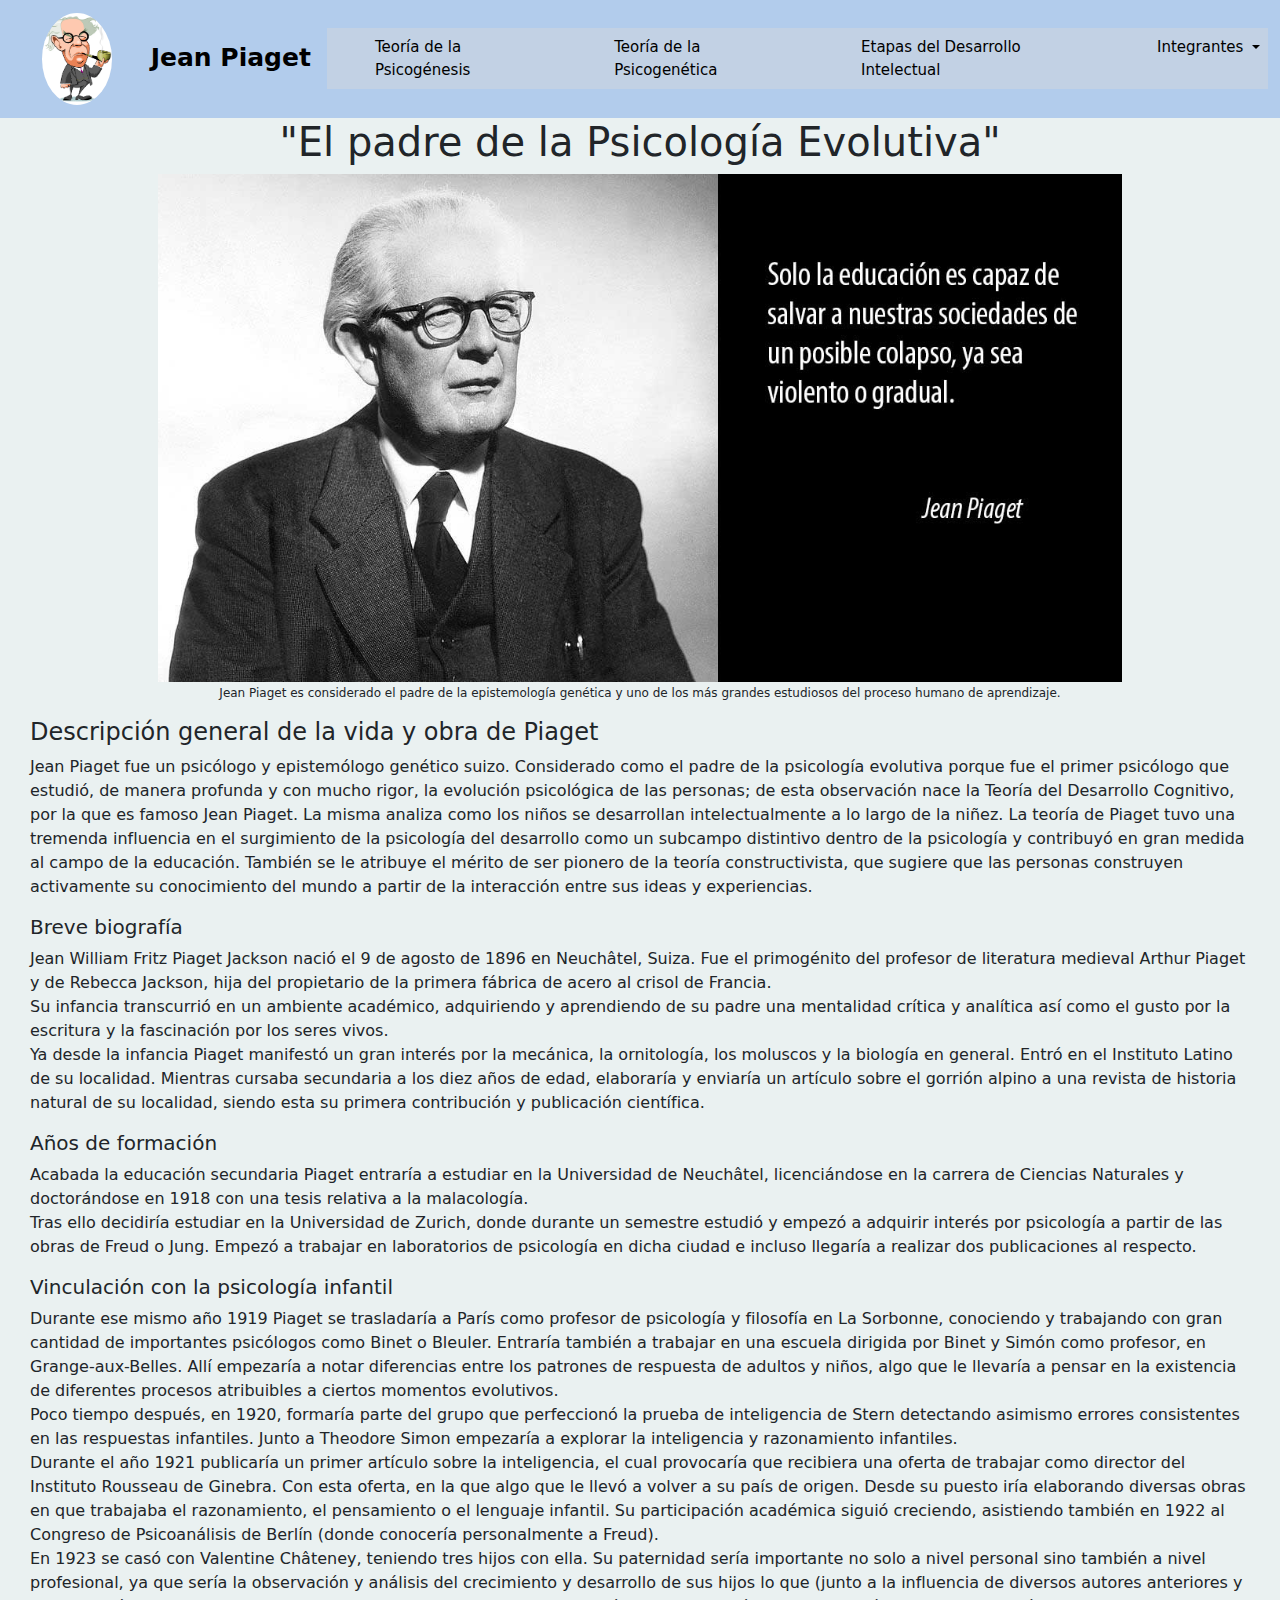
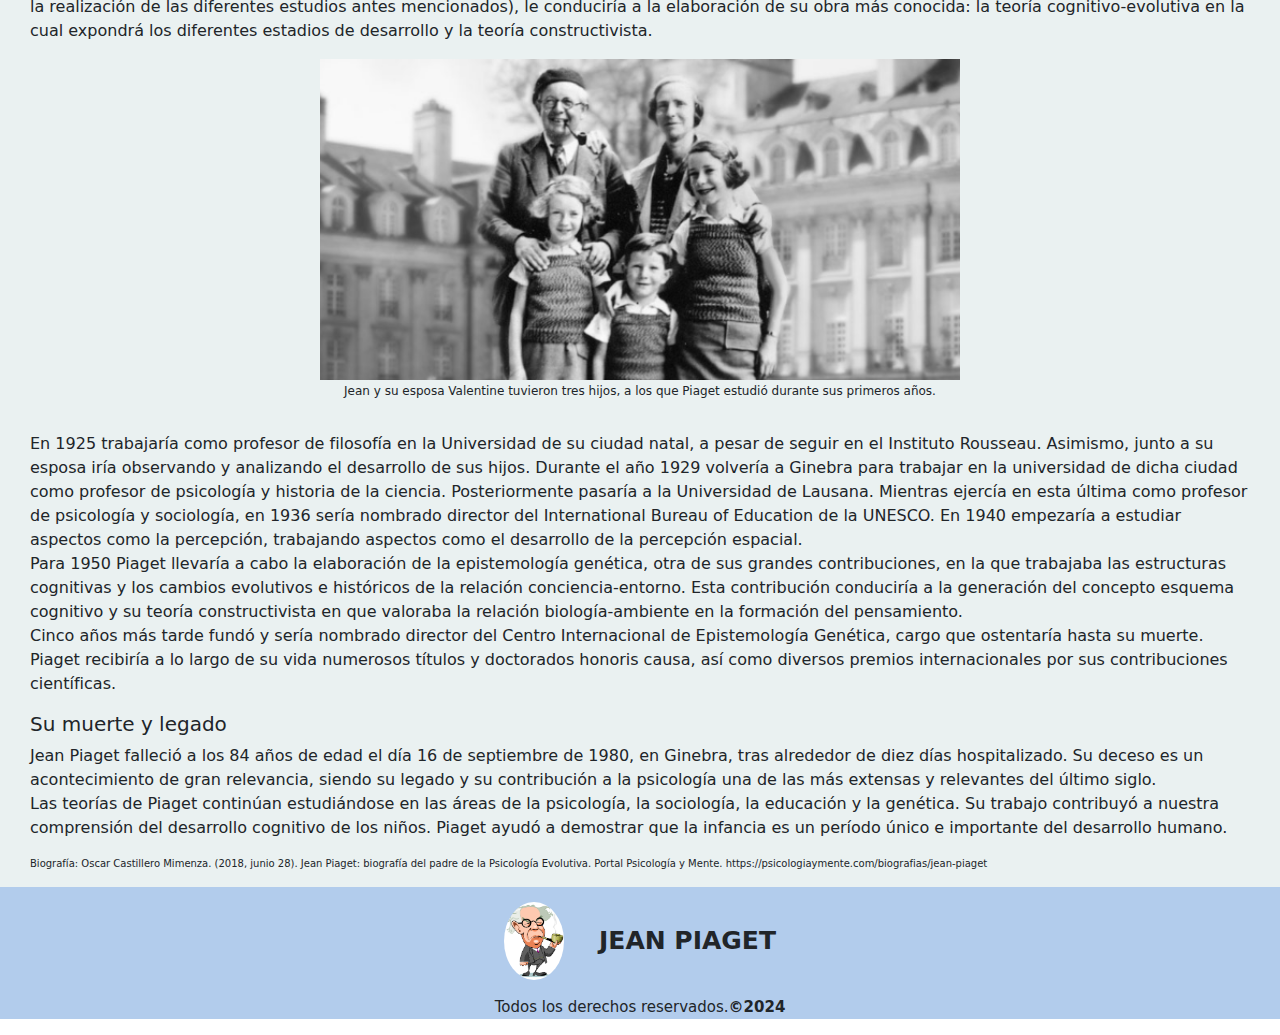
<file: index.html>
<!DOCTYPE html>
<html lang="es">
<head>
    <meta charset="UTF-8">
    <meta name="viewport" content="width=device-width, initial-scale=1.0">
    <title>Jean Piaget</title>
    <link rel="stylesheet" href="css/estilos.css">
    <!-- BOOTSTRAP-->
    <link href="https://cdn.jsdelivr.net/npm/bootstrap@5.3.3/dist/css/bootstrap.min.css" rel="stylesheet" integrity="sha384-QWTKZyjpPEjISv5WaRU9OFeRpok6YctnYmDr5pNlyT2bRjXh0JMhjY6hW+ALEwIH" crossorigin="anonymous">
    <link rel="preconnect" href="https://fonts.googleapis.com">
    <link rel="preconnect" href="https://fonts.gstatic.com" crossorigin>
    <link href="https://fonts.googleapis.com/css2?family=Abril+Fatface&family=Bree+Serif&family=Dancing+Script:wght@400..700&family=Josefin+Sans:ital,wght@1,300&family=Libre+Bodoni:ital@1&family=Lobster&family=Noto+Serif&family=Playfair+Display:ital,wght@0,500;1,500&family=Poppins:ital,wght@0,100;0,200;0,300;0,400;0,500;0,600;0,700;0,800;0,900;1,100;1,200;1,300;1,400;1,500;1,600;1,700;1,800;1,900&family=Raleway:ital@1&family=Ubuntu&family=Work+Sans&display=swap" rel="stylesheet">
</head>
<body>
    <header>
        <nav class="navbar navbar-expand-lg">
            <div class="container-fluid">
                <a class="navbar-brand" href="#"><img src="img/jeanC.png" alt=""> Jean Piaget</a>
                <button class="navbar-toggler" type="button" data-bs-toggle="collapse" data-bs-target="#navbarSupportedContent" aria-controls="navbarSupportedContent" aria-expanded="false" aria-label="Toggle navigation">
                    <span class="navbar-toggler-icon"></span>
                </button>
                <div class="collapse navbar-collapse" id="navbarSupportedContent">
                    <ul class="navbar-nav me-auto mb-2 mb-lg-0">
                        <li class="nav-item">
                            <a class="nav-link active" aria-current="page" href="/page/psicogenesis.html">Teoría de la Psicogénesis</a>
                        </li>
                        <li class="nav-item">
                            <a class="nav-link active" aria-current="page" href="/page/psicogenetica.html">Teoría de la Psicogenética</a>
                        </li>
                        <li class="nav-item">
                            <a class="nav-link active" aria-current="page" href="/page/desarrollo.html">Etapas del Desarrollo Intelectual</a>
                        </li>
                        <li class="nav-item dropdown">
                            <a class="nav-link active dropdown-toggle" href="#" role="button" data-bs-toggle="dropdown" aria-expanded="false">
                                Integrantes
                            </a>
                            <ul class="dropdown-menu">
                                <li><a class="dropdown-item" href="#">Ordoñez Jorgelina</a></li>
                                <li><hr class="dropdown-divider"></li>
                                <li><a class="dropdown-item" href="#">Palacios Maria Vanesa</a></li>
                                <li><hr class="dropdown-divider"></li>
                                <li><a class="dropdown-item" href="#">Santucho Carlos Sebastián</a></li>
                                <li><hr class="dropdown-divider"></li>
                                <li><a class="dropdown-item" href="#">Abel Rodríguez</a></li>
                            </ul>
                        </li>
                    </div>
                </div>
        </nav>
    </header>
    <main>
        <div class="portada">
            <h1 class="title">"El padre de la Psicología Evolutiva"</h1>
            <img class="foto-principal" src="img/frase.png" alt="">
            <p class="pie-img">Jean Piaget es considerado el padre de la epistemología genética y uno de los más grandes estudiosos del proceso humano de aprendizaje.</p>
        </div>
        <div class="container-biografia">
            <h4 class="sub-title1">Descripción general de la vida y obra de Piaget</h4>
            <p>
                Jean Piaget fue un psicólogo y epistemólogo genético suizo. Considerado como el padre de la psicología evolutiva porque fue el primer psicólogo que estudió, de manera profunda y con mucho rigor, la evolución psicológica de las personas; de esta observación nace la Teoría del Desarrollo Cognitivo, por la que es famoso Jean Piaget. La misma analiza como los niños se desarrollan intelectualmente a lo largo de la niñez.
                La teoría de Piaget tuvo una tremenda influencia en el surgimiento de la psicología del desarrollo como un subcampo distintivo dentro de la psicología y contribuyó en gran medida al campo de la educación. También se le atribuye el mérito de ser pionero de la teoría constructivista, que sugiere que las personas construyen activamente su conocimiento del mundo a partir de la interacción entre sus ideas y experiencias.
            </p>
            <h5 class="sub-title1">Breve biografía</h5>
            <p>
                Jean William Fritz Piaget Jackson nació el 9 de agosto de 1896 en Neuchâtel, Suiza. Fue el primogénito del profesor de literatura medieval Arthur Piaget y de Rebecca Jackson, hija del propietario de la primera fábrica de acero al crisol de Francia.
                <br>
                Su infancia transcurrió en un ambiente académico, adquiriendo y aprendiendo de su padre una mentalidad crítica y analítica así como el gusto por la escritura y la fascinación por los seres vivos.
                <br>
                Ya desde la infancia Piaget manifestó un gran interés por la mecánica, la ornitología, los moluscos y la biología en general. Entró en el Instituto Latino de su localidad. Mientras cursaba secundaria a los diez años de edad, elaboraría y enviaría un artículo sobre el gorrión alpino a una revista de historia natural de su localidad, siendo esta su primera contribución y publicación científica.
            </p>
            <h5 class="sub-title1">Años de formación</h5>
            <p>
                Acabada la educación secundaria Piaget entraría a estudiar en la Universidad de Neuchâtel, licenciándose en la carrera de Ciencias Naturales y doctorándose en 1918 con una tesis relativa a la malacología.
                <br>
                Tras ello decidiría estudiar en la Universidad de Zurich, donde durante un semestre estudió y empezó a adquirir interés por psicología a partir de las obras de Freud o Jung. Empezó a trabajar en laboratorios de psicología en dicha ciudad e incluso llegaría a realizar dos publicaciones al respecto.
            </p>
            <h5 class="sub-title1">Vinculación con la psicología infantil</h5>
            <p>
                Durante ese mismo año 1919 Piaget se trasladaría a París como profesor de psicología y filosofía en La Sorbonne, conociendo y trabajando con gran cantidad de importantes psicólogos como Binet o Bleuler. Entraría también a trabajar en una escuela dirigida por Binet y Simón como profesor, en Grange-aux-Belles. Allí empezaría a notar diferencias entre los patrones de respuesta de adultos y niños, algo que le llevaría a pensar en la existencia de diferentes procesos atribuibles a ciertos momentos evolutivos.
                <br>
                Poco tiempo después, en 1920, formaría parte del grupo que perfeccionó la prueba de inteligencia de Stern detectando asimismo errores consistentes en las respuestas infantiles. Junto a Theodore Simon empezaría a explorar la inteligencia y razonamiento infantiles.
                <br>
                Durante el año 1921 publicaría un primer artículo sobre la inteligencia, el cual provocaría que recibiera una oferta de trabajar como director del Instituto Rousseau de Ginebra. Con esta oferta, en la que algo que le llevó a volver a su país de origen. Desde su puesto iría elaborando diversas obras en que trabajaba el razonamiento, el pensamiento o el lenguaje infantil. Su participación académica siguió creciendo, asistiendo también en 1922 al Congreso de Psicoanálisis de Berlín (donde conocería personalmente a Freud).
                <br>
                En 1923 se casó con Valentine Châteney, teniendo tres hijos con ella. Su paternidad sería importante no solo a nivel personal sino también a nivel profesional, ya que sería la observación y análisis del crecimiento y desarrollo de sus hijos lo que (junto a la influencia de diversos autores anteriores y la realización de las diferentes estudios antes mencionados), le conduciría a la elaboración de su obra más conocida: la teoría cognitivo-evolutiva en la cual expondrá los diferentes estadios de desarrollo y la teoría constructivista.
                <br>
                <div class="img-pie">
                    <img class="familia" src="img/flia.png" alt="">
                    <p class="foto-flia">Jean y su esposa Valentine tuvieron tres hijos, a los que Piaget estudió durante sus primeros años.</p>
                </div>
                
            </p>
            <p>
                En 1925 trabajaría como profesor de filosofía en la Universidad de su ciudad natal, a pesar de seguir en el Instituto Rousseau. Asimismo, junto a su esposa iría observando y analizando el desarrollo de sus hijos. Durante el año 1929 volvería a Ginebra para trabajar en la universidad de dicha ciudad como profesor de psicología y historia de la ciencia. Posteriormente pasaría a la Universidad de Lausana. Mientras ejercía en esta última como profesor de psicología y sociología, en 1936 sería nombrado director del International Bureau of Education de la UNESCO. En 1940 empezaría a estudiar aspectos como la percepción, trabajando aspectos como el desarrollo de la percepción espacial.
                <br>
                Para 1950 Piaget llevaría a cabo la elaboración de la epistemología genética, otra de sus grandes contribuciones, en la que trabajaba las estructuras cognitivas y los cambios evolutivos e históricos de la relación conciencia-entorno. Esta contribución conduciría a la generación del concepto esquema cognitivo y su teoría constructivista en que valoraba la relación biología-ambiente en la formación del pensamiento.
                <br>
                Cinco años más tarde fundó y sería nombrado director del Centro Internacional de Epistemología Genética, cargo que ostentaría hasta su muerte. Piaget recibiría a lo largo de su vida numerosos títulos y doctorados honoris causa, así como diversos premios internacionales por sus contribuciones científicas.
            </p>
            <h5 class="sub-title1">Su muerte y legado</h5>
            <p>
                Jean Piaget falleció a los 84 años de edad el día 16 de septiembre de 1980, en Ginebra, tras alrededor de diez días hospitalizado. Su deceso es un acontecimiento de gran relevancia, siendo su legado y su contribución a la psicología una de las más extensas y relevantes del último siglo.
                <br>
                Las teorías de Piaget continúan estudiándose en las áreas de la psicología, la sociología, la educación y la genética. Su trabajo contribuyó a nuestra comprensión del desarrollo cognitivo de los niños. Piaget ayudó a demostrar que la infancia es un período único e importante del desarrollo humano.
            </p>
            <p class="biografia"> Biografía: Oscar Castillero Mimenza. (2018, junio 28). Jean Piaget: biografía del padre de la Psicología Evolutiva. Portal Psicología y Mente. https://psicologiaymente.com/biografias/jean-piaget</p>
        </div>
    </main>
    <footer>
        <div class="container-pie">
            <img class="pie" src="/img/jeanC.png" alt="">
            <p>JEAN PIAGET</p>
        </div>
        <p class="copy">Todos los derechos reservados. <strong> &copy;2024 </strong></p>
    </footer>
    <script src="https://cdn.jsdelivr.net/npm/bootstrap@5.3.3/dist/js/bootstrap.bundle.min.js" integrity="sha384-YvpcrYf0tY3lHB60NNkmXc5s9fDVZLESaAA55NDzOxhy9GkcIdslK1eN7N6jIeHz" crossorigin="anonymous"></script>    
</body>
</html>
</file>
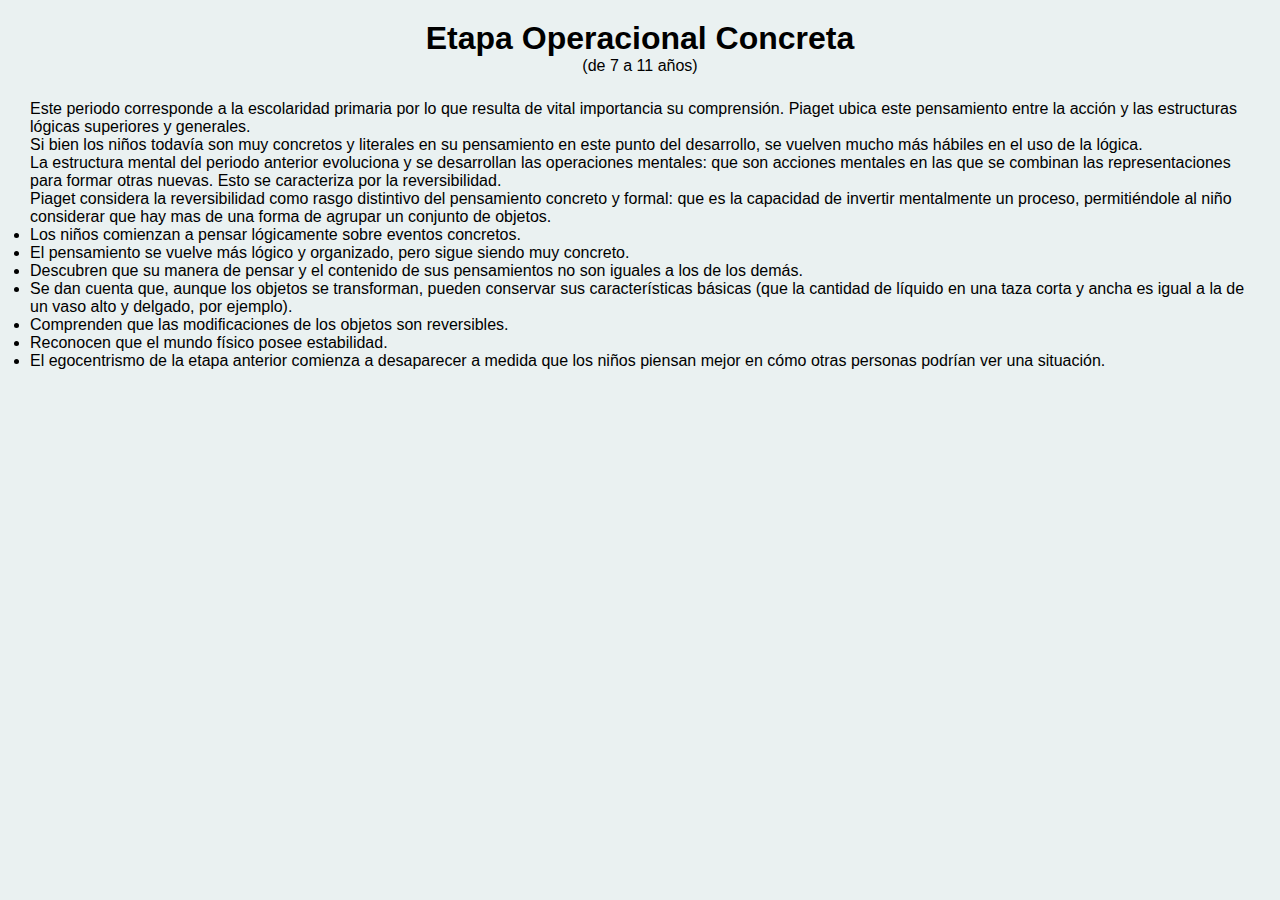
<file: page/concreta.html>
<!DOCTYPE html>
<html lang="en">
<head>
    <meta charset="UTF-8">
    <meta name="viewport" content="width=device-width, initial-scale=1.0">
    <link rel="stylesheet" href="/css/estilos.css">
    <title>Operacional concreta</title>
</head>
<body>
    <main class="letra">
        <div class="inicio">
            <h1> Etapa Operacional Concreta</h1>
            <p>(de 7 a 11 años)</p>
        </div>
        <div class="container-biografia">
            <p>
                Este periodo corresponde a la escolaridad primaria por lo que resulta de vital importancia su comprensión. Piaget ubica este pensamiento entre la acción y las estructuras lógicas superiores y generales. <br>
                Si bien los niños todavía son muy concretos y literales en su pensamiento en este punto del desarrollo, se vuelven mucho más hábiles en el uso de la lógica. <br>
                La estructura mental del periodo anterior evoluciona y se desarrollan las operaciones mentales: que son acciones mentales en las que se combinan las representaciones para formar otras nuevas. Esto se caracteriza por la reversibilidad. <br>
                Piaget considera la reversibilidad como rasgo distintivo del pensamiento concreto y formal: que es la capacidad de invertir mentalmente un proceso, permitiéndole al niño considerar que hay mas de una forma de agrupar un conjunto de objetos.
                <ul class="parrafos">
                    <li>Los niños comienzan a pensar lógicamente sobre eventos concretos.</li>
                    <li>El pensamiento se vuelve más lógico y organizado, pero sigue siendo muy concreto.</li>
                    <li>Descubren que su manera de pensar y el contenido de sus pensamientos no son iguales a los de los demás.</li>
                    <li>Se dan cuenta que, aunque los objetos se transforman, pueden conservar sus características básicas (que la cantidad de líquido en una taza corta y ancha es igual a la de un vaso alto y delgado, por ejemplo).</li>
                    <li>Comprenden que las modificaciones de los objetos son reversibles.</li>
                    <li>Reconocen que el mundo físico posee estabilidad.</li>
                    <li>El egocentrismo de la etapa anterior comienza a desaparecer a medida  que los niños piensan mejor en cómo otras personas podrían ver una situación.</li>
                </ul> <br>
            </p>
        </div>
    </main>   
</body>
</html>
</file>
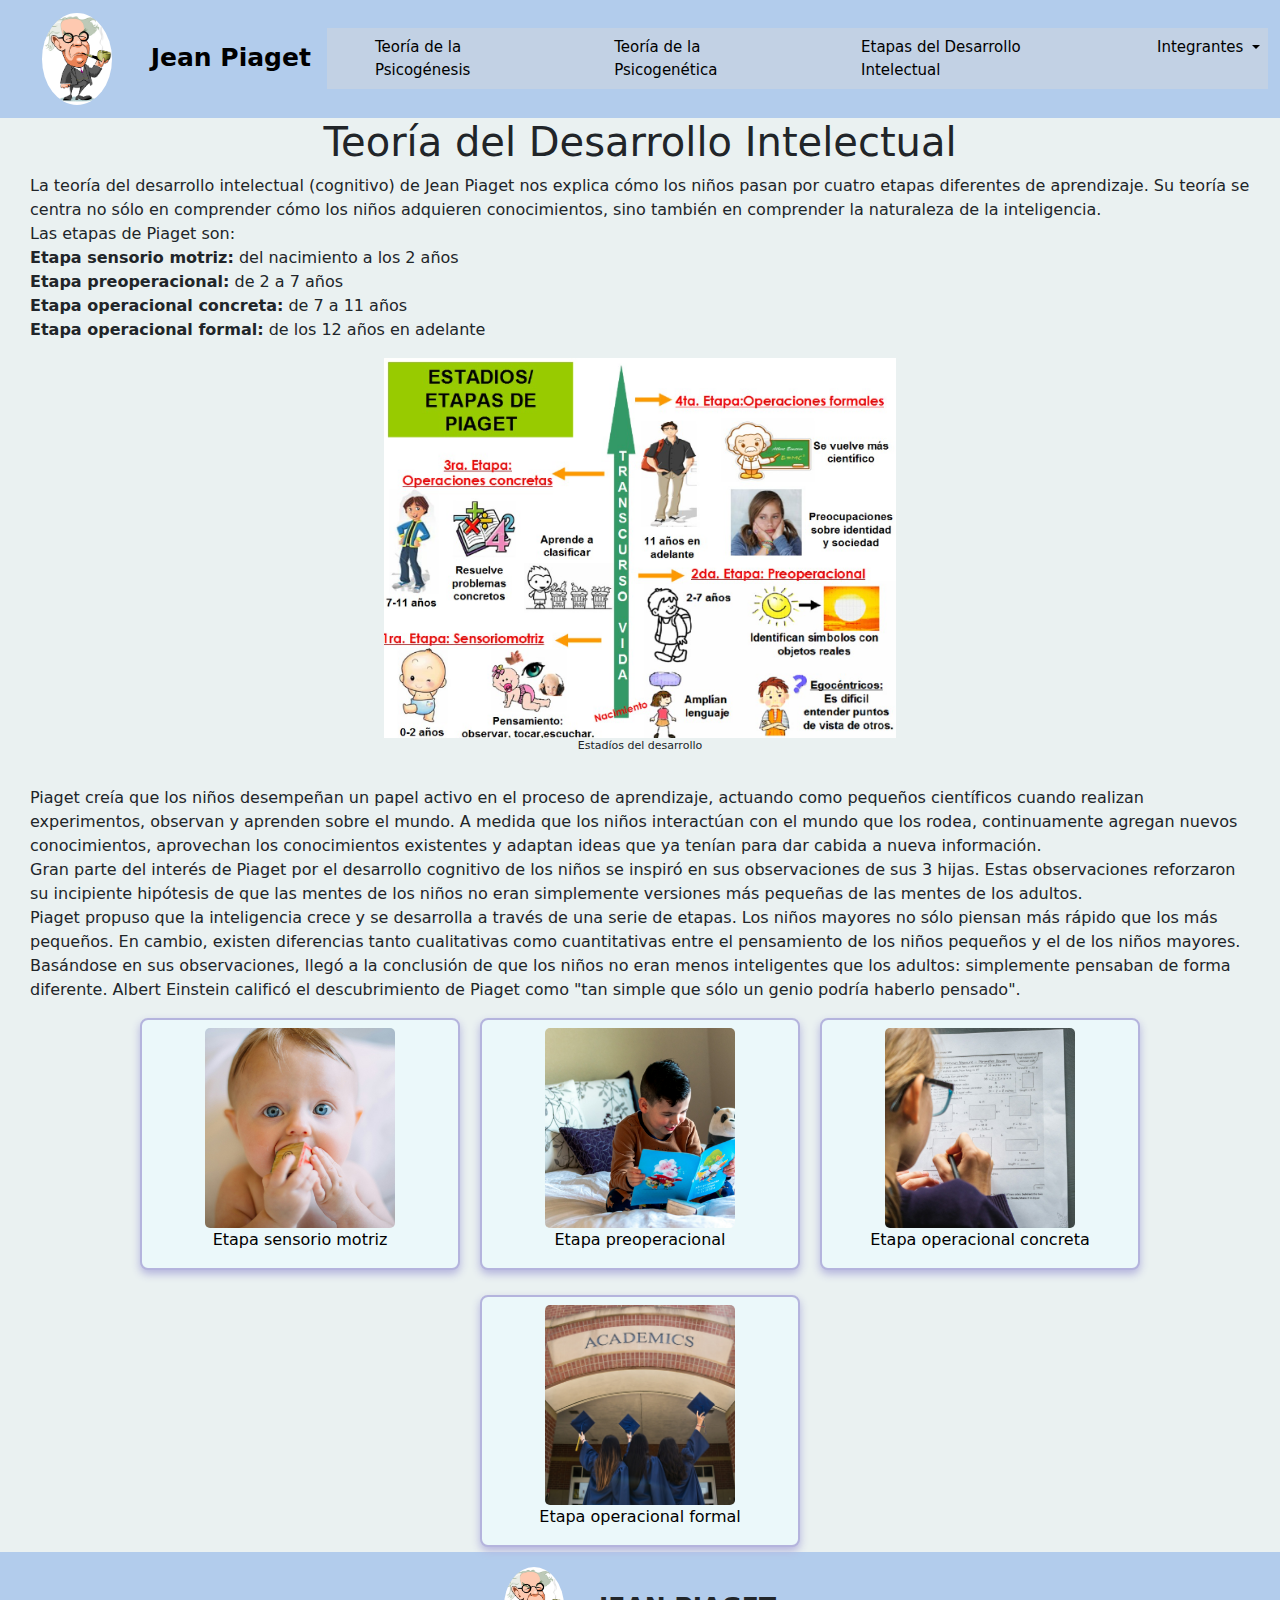
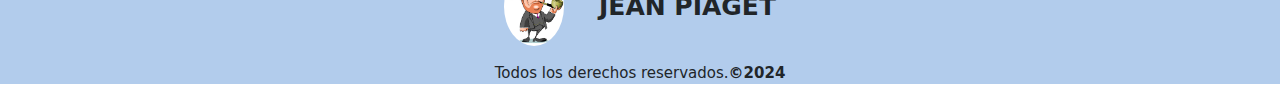
<file: page/desarrollo.html>
<!DOCTYPE html>
<html lang="es">
<head>
    <meta charset="UTF-8">
    <meta name="viewport" content="width=device-width, initial-scale=1.0">
    <title>Jean Piaget</title>
    <link rel="stylesheet" href="/css/estilos.css">
    <!-- BOOTSTRAP-->
    <link href="https://cdn.jsdelivr.net/npm/bootstrap@5.3.3/dist/css/bootstrap.min.css" rel="stylesheet" integrity="sha384-QWTKZyjpPEjISv5WaRU9OFeRpok6YctnYmDr5pNlyT2bRjXh0JMhjY6hW+ALEwIH" crossorigin="anonymous">
    <link rel="preconnect" href="https://fonts.googleapis.com">
    <link rel="preconnect" href="https://fonts.gstatic.com" crossorigin>
    <link href="https://fonts.googleapis.com/css2?family=Abril+Fatface&family=Bree+Serif&family=Dancing+Script:wght@400..700&family=Josefin+Sans:ital,wght@1,300&family=Libre+Bodoni:ital@1&family=Lobster&family=Noto+Serif&family=Playfair+Display:ital,wght@0,500;1,500&family=Poppins:ital,wght@0,100;0,200;0,300;0,400;0,500;0,600;0,700;0,800;0,900;1,100;1,200;1,300;1,400;1,500;1,600;1,700;1,800;1,900&family=Raleway:ital@1&family=Ubuntu&family=Work+Sans&display=swap" rel="stylesheet">
</head>
<body>
    <header>
        <nav class="navbar navbar-expand-lg">
            <div class="container-fluid">
                <a class="navbar-brand" href="/index.html"><img src="/img/jeanC.png" alt=""> Jean Piaget</a>
                <button class="navbar-toggler" type="button" data-bs-toggle="collapse" data-bs-target="#navbarSupportedContent" aria-controls="navbarSupportedContent" aria-expanded="false" aria-label="Toggle navigation">
                    <span class="navbar-toggler-icon"></span>
                </button>
                <div class="collapse navbar-collapse" id="navbarSupportedContent">
                    <ul class="navbar-nav me-auto mb-2 mb-lg-0">
                        <li class="nav-item">
                            <a class="nav-link active" aria-current="page" href="/page/psicogenesis.html">Teoría de la Psicogénesis</a>
                        </li>
                        <li class="nav-item">
                            <a class="nav-link active" aria-current="page" href="/page/psicogenetica.html">Teoría de la Psicogenética</a>
                        </li>
                        <li class="nav-item">
                            <a class="nav-link active" aria-current="page" href="/page/desarrollo.html">Etapas del Desarrollo Intelectual</a>
                        </li>
                        <li class="nav-item dropdown">
                            <a class="nav-link active dropdown-toggle" href="#" role="button" data-bs-toggle="dropdown" aria-expanded="false">
                                Integrantes
                            </a>
                            <ul class="dropdown-menu">
                                <li><a class="dropdown-item" href="#">Ordoñez Jorgelina</a></li>
                                <li><hr class="dropdown-divider"></li>
                                <li><a class="dropdown-item" href="#">Palacios María Vanesa</a></li>
                                <li><hr class="dropdown-divider"></li>
                                <li><a class="dropdown-item" href="#">Santucho Carlos Sebastian</a></li>
                                <li><hr class="dropdown-divider"></li>
                                <li><a class="dropdown-item" href="#">Abel Rodríguez</a></li>
                            </ul>
                        </li>
                    </div>
                </div>
        </nav>
    </header>
    <main>
        <h1 class="title">Teoría del Desarrollo Intelectual</h1>
        <div class="container-biografia">
            <p>
                La teoría del desarrollo intelectual (cognitivo) de Jean Piaget nos explica cómo los niños pasan por cuatro etapas diferentes de aprendizaje. Su teoría se centra no sólo en comprender cómo los niños adquieren conocimientos, sino también en comprender la naturaleza de la inteligencia.
                <br>
                Las etapas de Piaget son: <br>   
                <strong>Etapa sensorio motriz:</strong> del nacimiento a los 2 años <br>
                <strong>Etapa preoperacional:</strong> de 2 a 7 años <br>
                <strong>Etapa operacional concreta:</strong> de 7 a 11 años <br>
                <strong>Etapa operacional formal:</strong> de los 12 años en adelante <br>
                <div class="imagen1">
                    <img class="foto1" src="/img/etapas.png" alt="">
                    <p>Estadíos del desarrollo</p>
                </div>
            </p>
            <p>    
                Piaget creía que los niños desempeñan un papel activo en el proceso de aprendizaje, actuando como pequeños científicos cuando realizan experimentos, observan y aprenden sobre el mundo. A medida que los niños interactúan con el mundo que los rodea, continuamente agregan nuevos conocimientos, aprovechan los conocimientos existentes y adaptan ideas que ya tenían para dar cabida a nueva información. <br>
                Gran parte del interés de Piaget por el desarrollo cognitivo de los niños se inspiró en sus observaciones de sus 3 hijas. Estas observaciones reforzaron su incipiente hipótesis de que las mentes de los niños no eran simplemente versiones más pequeñas de las mentes de los adultos. <br>
                Piaget propuso que la inteligencia crece y se desarrolla a través de una serie de etapas. Los niños mayores no sólo piensan más rápido que los más pequeños. En cambio, existen diferencias tanto cualitativas como cuantitativas entre el pensamiento de los niños pequeños y el de los niños mayores. <br>
                Basándose en sus observaciones, llegó a la conclusión de que los niños no eran menos inteligentes que los adultos: simplemente pensaban de forma diferente. Albert Einstein calificó el descubrimiento de Piaget como "tan simple que sólo un genio podría haberlo pensado".
            </p>
            <div class="container-etapas">
                <div class="card">
                    <a href="/page/sensorio.html"><img src="/img/sensorio.jpg" alt=""></a>
                    <a href="/page/sensorio.html" class="leyenda"><p>Etapa sensorio motriz</p></a> 
                </div>
                <div class="card">
                    <a href="/page/preoperacional.html"><img src="/img/preoperacional.jpg" alt=""></a>
                    <a href="/page/preoperacional.html" class="leyenda"><p>Etapa preoperacional</p></a> 
                </div>
                <div class="card">
                    <a href="/page/concreta.html"><img src="/img/concreta.jpg" alt=""></a>
                    <a href="/page/concreta.html" class="leyenda"><p>Etapa operacional concreta</p></a> 
                </div>
                <div class="card">
                    <a href="/page/formal.html"><img src="/img/formal.jpg" alt=""></a>
                    <a href="/page/formal.html" class="leyenda"><p>Etapa operacional formal</p></a>
                </div>    
            </div>         
        </div>
    </main>
    <footer>
        <div class="container-pie">
            <img class="pie" src="/img/jeanC.png" alt="">
            <p>JEAN PIAGET</p>
        </div>
        <p class="copy">Todos los derechos reservados. <strong> &copy;2024 </strong></p>
    </footer>
    <script src="https://cdn.jsdelivr.net/npm/bootstrap@5.3.3/dist/js/bootstrap.bundle.min.js" integrity="sha384-YvpcrYf0tY3lHB60NNkmXc5s9fDVZLESaAA55NDzOxhy9GkcIdslK1eN7N6jIeHz" crossorigin="anonymous"></script>    
</body>
</html>
</file>
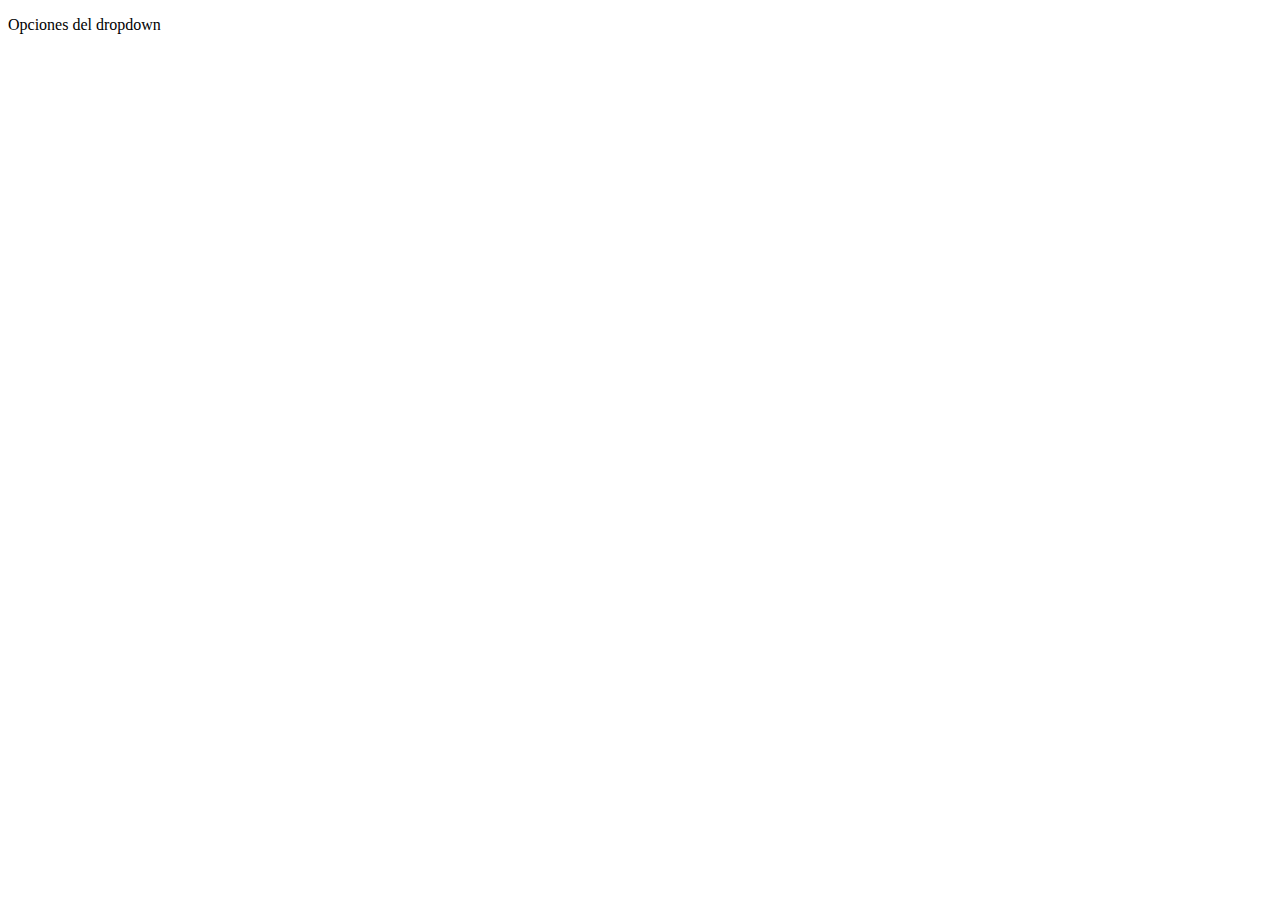
<file: page/desarrollo2.html>
<!DOCTYPE html>
<html lang="en">
<head>
    <meta charset="UTF-8">
    <meta name="viewport" content="width=device-width, initial-scale=1.0">
    <title>Document</title>
</head>
<body>
    <p>Opciones del dropdown</p>
</body>
</html>
</file>
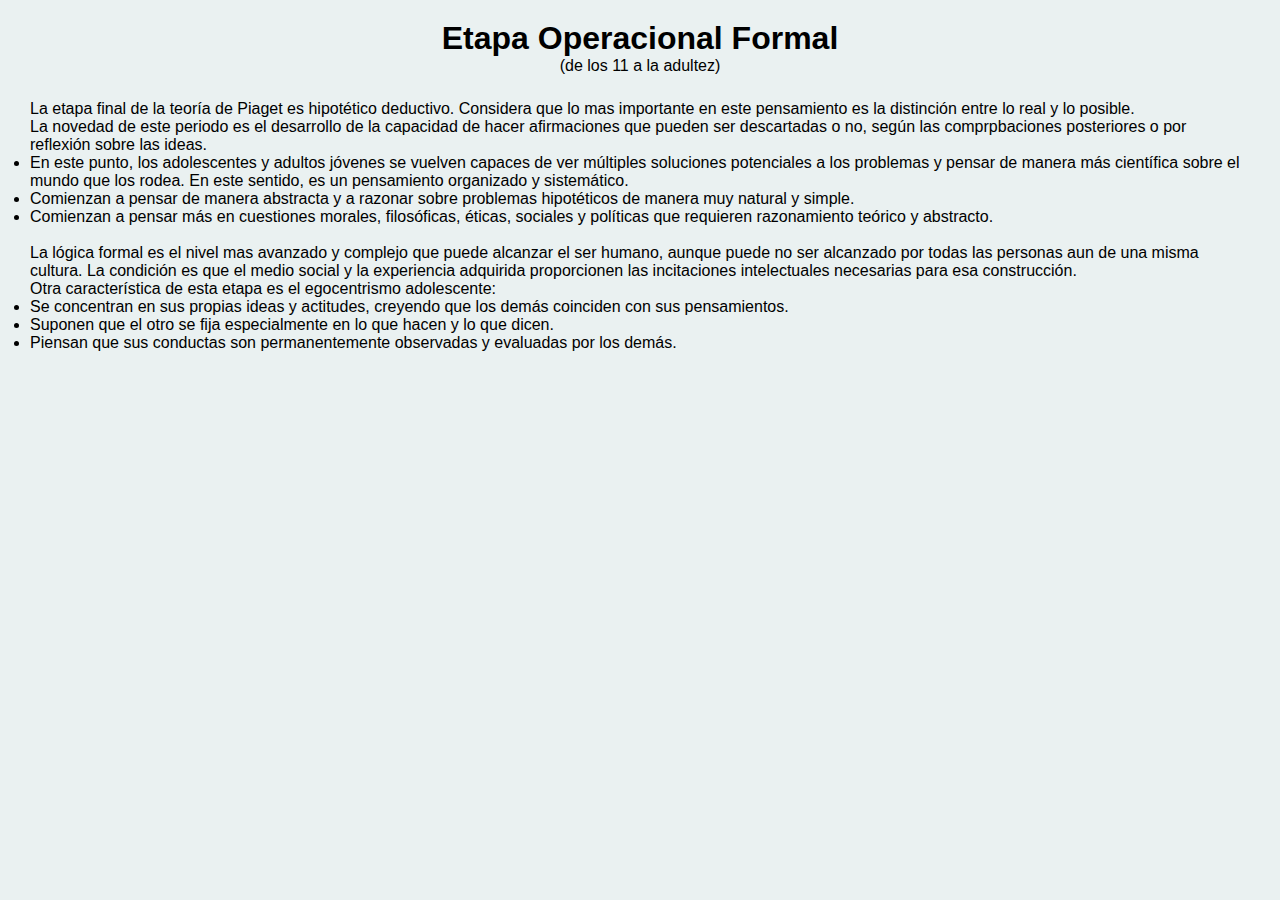
<file: page/formal.html>
<!DOCTYPE html>
<html lang="en">
<head>
    <meta charset="UTF-8">
    <meta name="viewport" content="width=device-width, initial-scale=1.0">
    <link rel="stylesheet" href="/css/estilos.css">
    <title>Operacional formal</title>
</head>
<body>
    <main class="letra">
        <div class="inicio">
            <h1> Etapa Operacional Formal</h1>
            <p>(de los 11 a la adultez)</p>
        </div>
        <div class="container-biografia">
            <p>
                La etapa final de la teoría de Piaget es hipotético deductivo. Considera que lo mas importante en este pensamiento es la distinción entre lo real y lo posible. <br>
                La novedad de este periodo es el desarrollo de la capacidad de hacer afirmaciones que pueden ser descartadas o no, según las comprpbaciones posteriores o por reflexión sobre las ideas. <br>
                <ul class="parrafos">
                    <li>En este punto, los adolescentes y adultos jóvenes se vuelven capaces de ver múltiples soluciones potenciales a los problemas y pensar de manera más científica sobre el mundo que los rodea. En este sentido, es un pensamiento organizado y sistemático.</li>
                    <li>Comienzan a pensar de manera abstracta y a razonar sobre problemas hipotéticos de manera muy natural y simple.</li>
                    <li>Comienzan a pensar más en cuestiones morales, filosóficas, éticas, sociales y políticas que requieren razonamiento teórico y abstracto.</li>
                </ul> <br>
            </p>
            <p>
                La lógica formal es el nivel mas avanzado y complejo que puede alcanzar el ser humano, aunque puede no ser alcanzado por todas las personas aun de una misma cultura.  La condición es que el medio social y la experiencia adquirida proporcionen las incitaciones intelectuales necesarias para esa construcción. <br>
                Otra característica de esta etapa es el egocentrismo adolescente:
                <ul class="parrafos">
                    <li>Se concentran en sus propias ideas y actitudes, creyendo que los demás coinciden con sus pensamientos.</li>
                    <li>Suponen que el otro se fija especialmente en lo que hacen y lo que dicen.</li>
                    <li>Piensan que sus conductas son permanentemente observadas y evaluadas por los demás. </li>
                </ul>
            </p>
        </div>
    </main>   
</body>
</html>
</file>
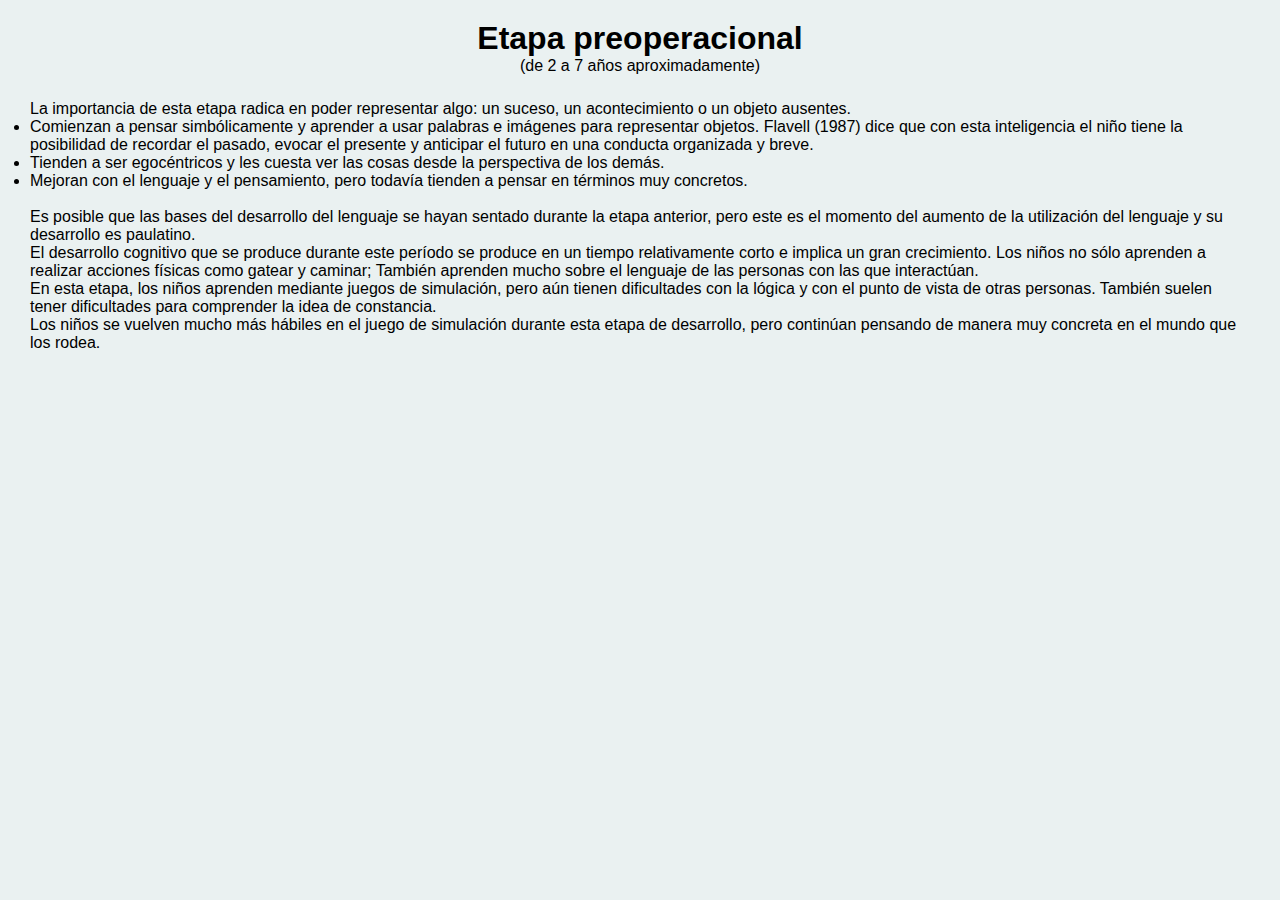
<file: page/preoperacional.html>
<!DOCTYPE html>
<html lang="en">
<head>
    <meta charset="UTF-8">
    <meta name="viewport" content="width=device-width, initial-scale=1.0">
    <link rel="stylesheet" href="/css/estilos.css">
    <title>Preoperacional</title>
</head>
<body>
    <main class="letra">
        <div class="inicio">
            <h1> Etapa preoperacional</h1>
            <p>(de 2 a 7 años aproximadamente)</p>
        </div>
        <div class="container-biografia">
            <p>
                La importancia de esta etapa radica en poder representar algo: un suceso, un acontecimiento o un objeto ausentes.
                <ul class="parrafos">
                    <li>Comienzan a pensar simbólicamente y aprender a usar palabras e imágenes para representar objetos. Flavell (1987) dice que con esta inteligencia el niño tiene la posibilidad de recordar el pasado, evocar el presente y anticipar el futuro en una conducta organizada y breve.</li>
                    <li>Tienden a ser egocéntricos y les cuesta ver las cosas desde la perspectiva de los demás.</li>
                    <li>Mejoran con el lenguaje y el pensamiento, pero todavía tienden a pensar en términos muy concretos.</li>
                </ul> <br>
            </p>
            <p>
                Es posible que las bases del desarrollo del lenguaje se hayan sentado durante la etapa anterior, pero este es el momento del aumento de la utilización del lenguaje y su desarrollo es paulatino. <br>
                El desarrollo cognitivo que se produce durante este período se produce en un tiempo relativamente corto e implica un gran crecimiento. Los niños no sólo aprenden a realizar acciones físicas como gatear y caminar; También aprenden mucho sobre el lenguaje de las personas con las que interactúan. <br>
                En esta etapa, los niños aprenden mediante juegos de simulación, pero aún tienen dificultades con la lógica y con el punto de vista de otras personas. También suelen tener dificultades para comprender la idea de constancia. <br>
                Los niños se vuelven mucho más hábiles en el juego de simulación durante esta etapa de desarrollo, pero continúan pensando de manera muy concreta en el mundo que los rodea.
            </p>
        </div>
    </main>   
</body>
</html>
</file>
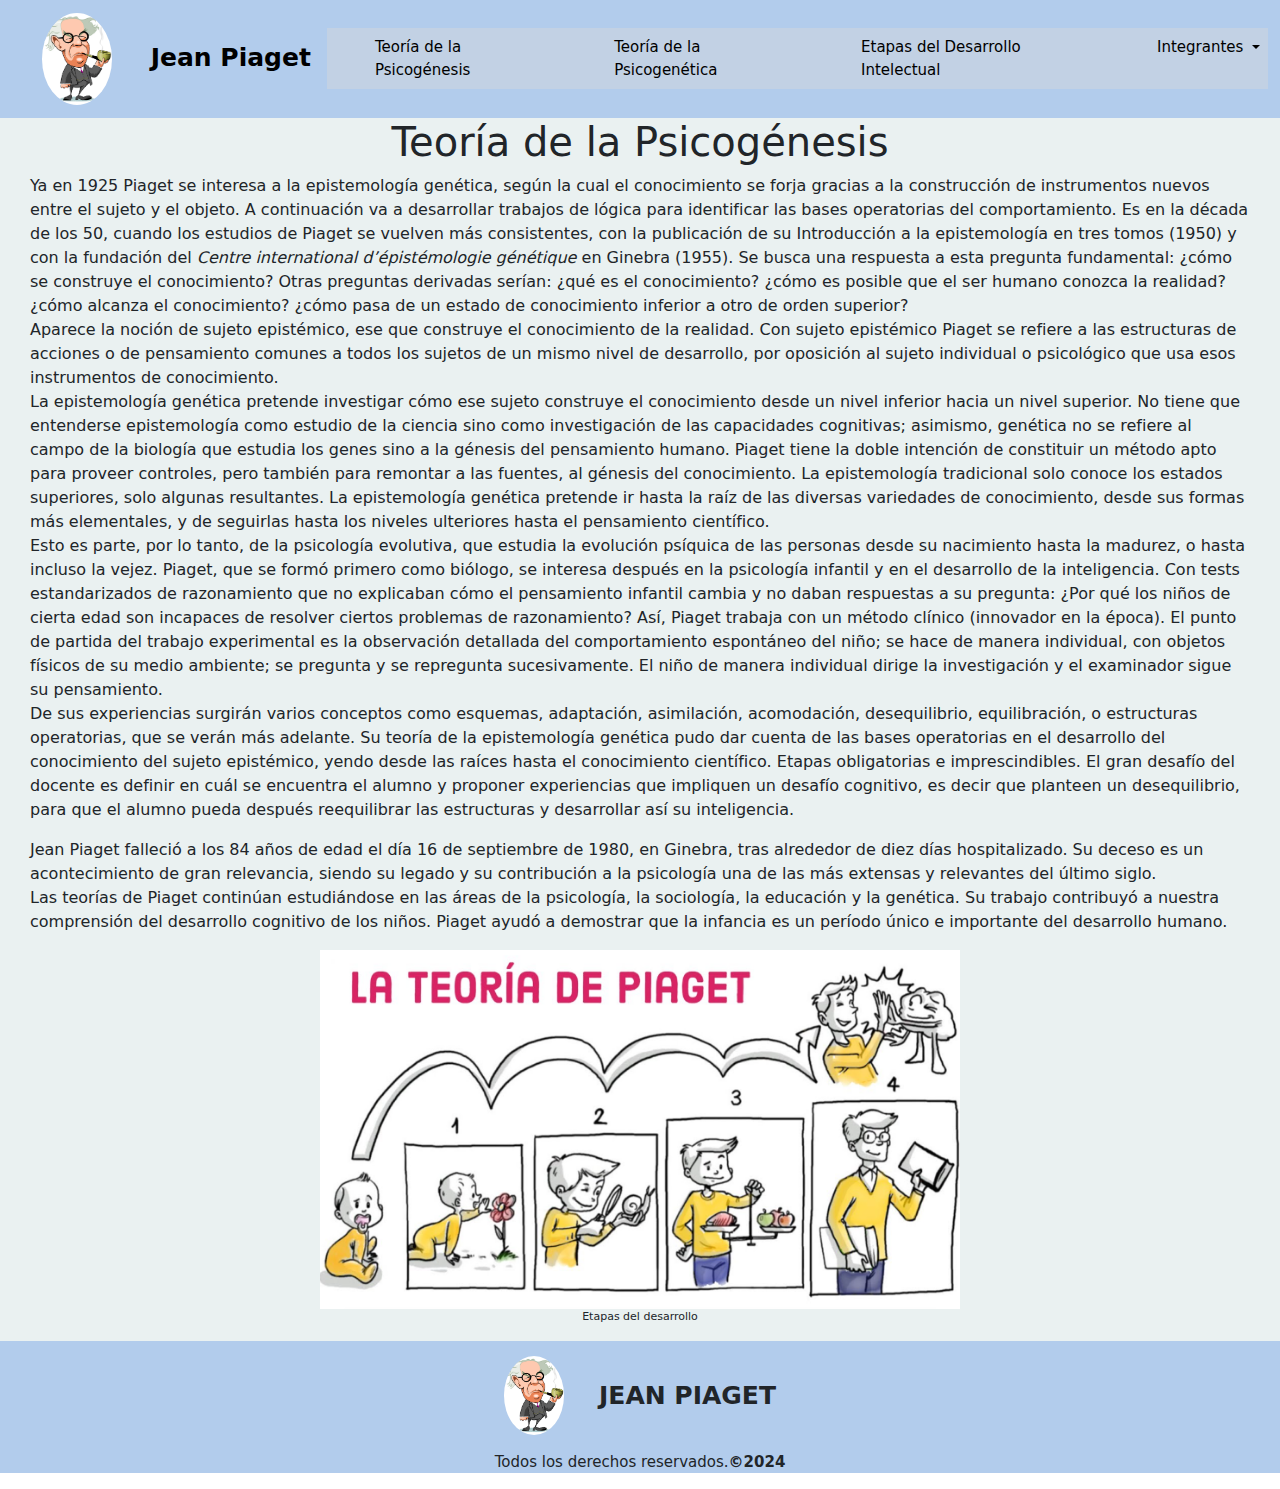
<file: page/psicogenesis.html>
<!DOCTYPE html>
<html lang="es">
<head>
    <meta charset="UTF-8">
    <meta name="viewport" content="width=device-width, initial-scale=1.0">
    <title>Jean Piaget</title>
    <link rel="stylesheet" href="/css/estilos.css">
    <!-- BOOTSTRAP-->
    <link href="https://cdn.jsdelivr.net/npm/bootstrap@5.3.3/dist/css/bootstrap.min.css" rel="stylesheet" integrity="sha384-QWTKZyjpPEjISv5WaRU9OFeRpok6YctnYmDr5pNlyT2bRjXh0JMhjY6hW+ALEwIH" crossorigin="anonymous">
    <link rel="preconnect" href="https://fonts.googleapis.com">
    <link rel="preconnect" href="https://fonts.gstatic.com" crossorigin>
    <link href="https://fonts.googleapis.com/css2?family=Abril+Fatface&family=Bree+Serif&family=Dancing+Script:wght@400..700&family=Josefin+Sans:ital,wght@1,300&family=Libre+Bodoni:ital@1&family=Lobster&family=Noto+Serif&family=Playfair+Display:ital,wght@0,500;1,500&family=Poppins:ital,wght@0,100;0,200;0,300;0,400;0,500;0,600;0,700;0,800;0,900;1,100;1,200;1,300;1,400;1,500;1,600;1,700;1,800;1,900&family=Raleway:ital@1&family=Ubuntu&family=Work+Sans&display=swap" rel="stylesheet">
</head>
<body>
    <header>
        <nav class="navbar navbar-expand-lg">
            <div class="container-fluid">
                <a class="navbar-brand" href="/index.html"><img src="/img/jeanC.png" alt=""> Jean Piaget</a>
                <button class="navbar-toggler" type="button" data-bs-toggle="collapse" data-bs-target="#navbarSupportedContent" aria-controls="navbarSupportedContent" aria-expanded="false" aria-label="Toggle navigation">
                    <span class="navbar-toggler-icon"></span>
                </button>
                <div class="collapse navbar-collapse" id="navbarSupportedContent">
                    <ul class="navbar-nav me-auto mb-2 mb-lg-0">
                        <li class="nav-item">
                            <a class="nav-link active" aria-current="page" href="/page/psicogenesis.html">Teoría de la Psicogénesis</a>
                        </li>
                        <li class="nav-item">
                            <a class="nav-link active" aria-current="page" href="/page/psicogenetica.html">Teoría de la Psicogenética</a>
                        </li>
                        <li class="nav-item">
                            <a class="nav-link active" aria-current="page" href="/page/desarrollo.html">Etapas del Desarrollo Intelectual</a>
                        </li>
                        <li class="nav-item dropdown">
                            <a class="nav-link active dropdown-toggle" href="#" role="button" data-bs-toggle="dropdown" aria-expanded="false">
                                Integrantes
                            </a>
                            <ul class="dropdown-menu">
                                <li><a class="dropdown-item" href="#">Jorgelina Ordoñez</a></li>
                                <li><hr class="dropdown-divider"></li>
                                <li><a class="dropdown-item" href="#"></a></li>
                                <li><hr class="dropdown-divider"></li>
                                <li><a class="dropdown-item" href="#">Desarrollo 3</a></li>
                                <li><hr class="dropdown-divider"></li>
                                <li><a class="dropdown-item" href="#">Desarrollo 4</a></li>
                            </ul>
                        </li>
                    </div>
                </div>
        </nav>
    </header>
    <main>
        <div class="portada">
            <h1 class="title">Teoría de la Psicogénesis</h1>
        </div>
        <div class="container-biografia">
            <p>
                Ya en 1925 Piaget se interesa a la epistemología genética, según la cual el conocimiento se forja gracias a la construcción de instrumentos nuevos entre el sujeto y el objeto. A continuación va a desarrollar trabajos de lógica para identificar las bases operatorias del comportamiento. Es en la década de los 50, cuando los estudios de Piaget se vuelven más consistentes, con la publicación de su Introducción a la epistemología en tres tomos (1950) y con la fundación del <i>Centre international d’épistémologie génétique</i> en Ginebra (1955).  Se busca una respuesta a esta pregunta fundamental: ¿cómo se construye el conocimiento? Otras preguntas derivadas serían: ¿qué es el conocimiento? ¿cómo es posible que el ser humano conozca la realidad? ¿cómo alcanza el conocimiento? ¿cómo pasa de un estado de conocimiento inferior a otro de orden superior?
                <br>
                Aparece la noción de sujeto epistémico, ese que construye el conocimiento de la realidad. Con sujeto epistémico Piaget se refiere a las estructuras de acciones o de pensamiento comunes a todos los sujetos de un mismo nivel de desarrollo, por oposición al sujeto individual o psicológico que usa esos instrumentos de conocimiento.
                <br>
                La epistemología genética pretende investigar cómo ese sujeto construye el conocimiento desde un nivel inferior hacia un nivel superior. No tiene que entenderse epistemología como estudio de la ciencia sino como investigación de las capacidades cognitivas; asimismo, genética no se refiere al campo de la biología que estudia los genes sino a la génesis del pensamiento humano. Piaget tiene la doble intención de constituir un método apto para proveer controles, pero también para remontar a las fuentes, al génesis del conocimiento. La epistemología tradicional solo conoce los estados superiores, solo algunas resultantes. La epistemología genética pretende ir hasta la raíz de las diversas variedades de conocimiento, desde sus formas más elementales, y de seguirlas hasta los niveles ulteriores hasta el pensamiento científico.
                <br>
                Esto es parte, por lo tanto, de la psicología evolutiva, que estudia la evolución psíquica de las personas desde su nacimiento hasta la madurez, o hasta incluso la vejez. Piaget, que se formó primero como biólogo, se interesa después en la psicología infantil y en el desarrollo de la inteligencia. Con tests estandarizados de razonamiento que no explicaban cómo el pensamiento infantil cambia y no daban respuestas a su pregunta: ¿Por qué los niños de cierta edad son incapaces de resolver ciertos problemas de razonamiento? Así, Piaget trabaja con un método clínico (innovador en la época). El punto de partida del trabajo experimental es la observación detallada del comportamiento espontáneo del niño; se hace de manera individual, con objetos físicos de su medio ambiente; se pregunta y se repregunta sucesivamente. El niño de manera individual dirige la investigación y el examinador sigue su pensamiento.
                <br>
                De sus experiencias surgirán varios conceptos como esquemas, adaptación, asimilación, acomodación, desequilibrio, equilibración, o estructuras operatorias, que se verán más adelante. Su teoría de la epistemología genética pudo dar cuenta de las bases operatorias en el desarrollo del conocimiento del sujeto epistémico, yendo desde las raíces hasta el conocimiento científico. Etapas obligatorias e imprescindibles. El gran desafío del docente es definir en cuál se encuentra el alumno y proponer experiencias que impliquen un desafío cognitivo, es decir que planteen un desequilibrio, para que el alumno pueda después reequilibrar las estructuras y desarrollar así su inteligencia.
            </p>
            <p>
                Jean Piaget falleció a los 84 años de edad el día 16 de septiembre de 1980, en Ginebra, tras alrededor de diez días hospitalizado. Su deceso es un acontecimiento de gran relevancia, siendo su legado y su contribución a la psicología una de las más extensas y relevantes del último siglo.
                <br>
                Las teorías de Piaget continúan estudiándose en las áreas de la psicología, la sociología, la educación y la genética. Su trabajo contribuyó a nuestra comprensión del desarrollo cognitivo de los niños. Piaget ayudó a demostrar que la infancia es un período único e importante del desarrollo humano.
            </p>
            <div class="imagen1">
                <img class="genesis" src="/img/teoria.png" alt="">
                <p>Etapas del desarrollo</p>
            </div>
        </div>
    </main>
    <footer>
        <div class="container-pie">
            <img class="pie" src="/img/jeanC.png" alt="">
            <p>JEAN PIAGET</p>
        </div>
        <p class="copy">Todos los derechos reservados. <strong> &copy;2024 </strong></p>
    </footer>
    <script src="https://cdn.jsdelivr.net/npm/bootstrap@5.3.3/dist/js/bootstrap.bundle.min.js" integrity="sha384-YvpcrYf0tY3lHB60NNkmXc5s9fDVZLESaAA55NDzOxhy9GkcIdslK1eN7N6jIeHz" crossorigin="anonymous"></script>    
</body>
</html>
</file>
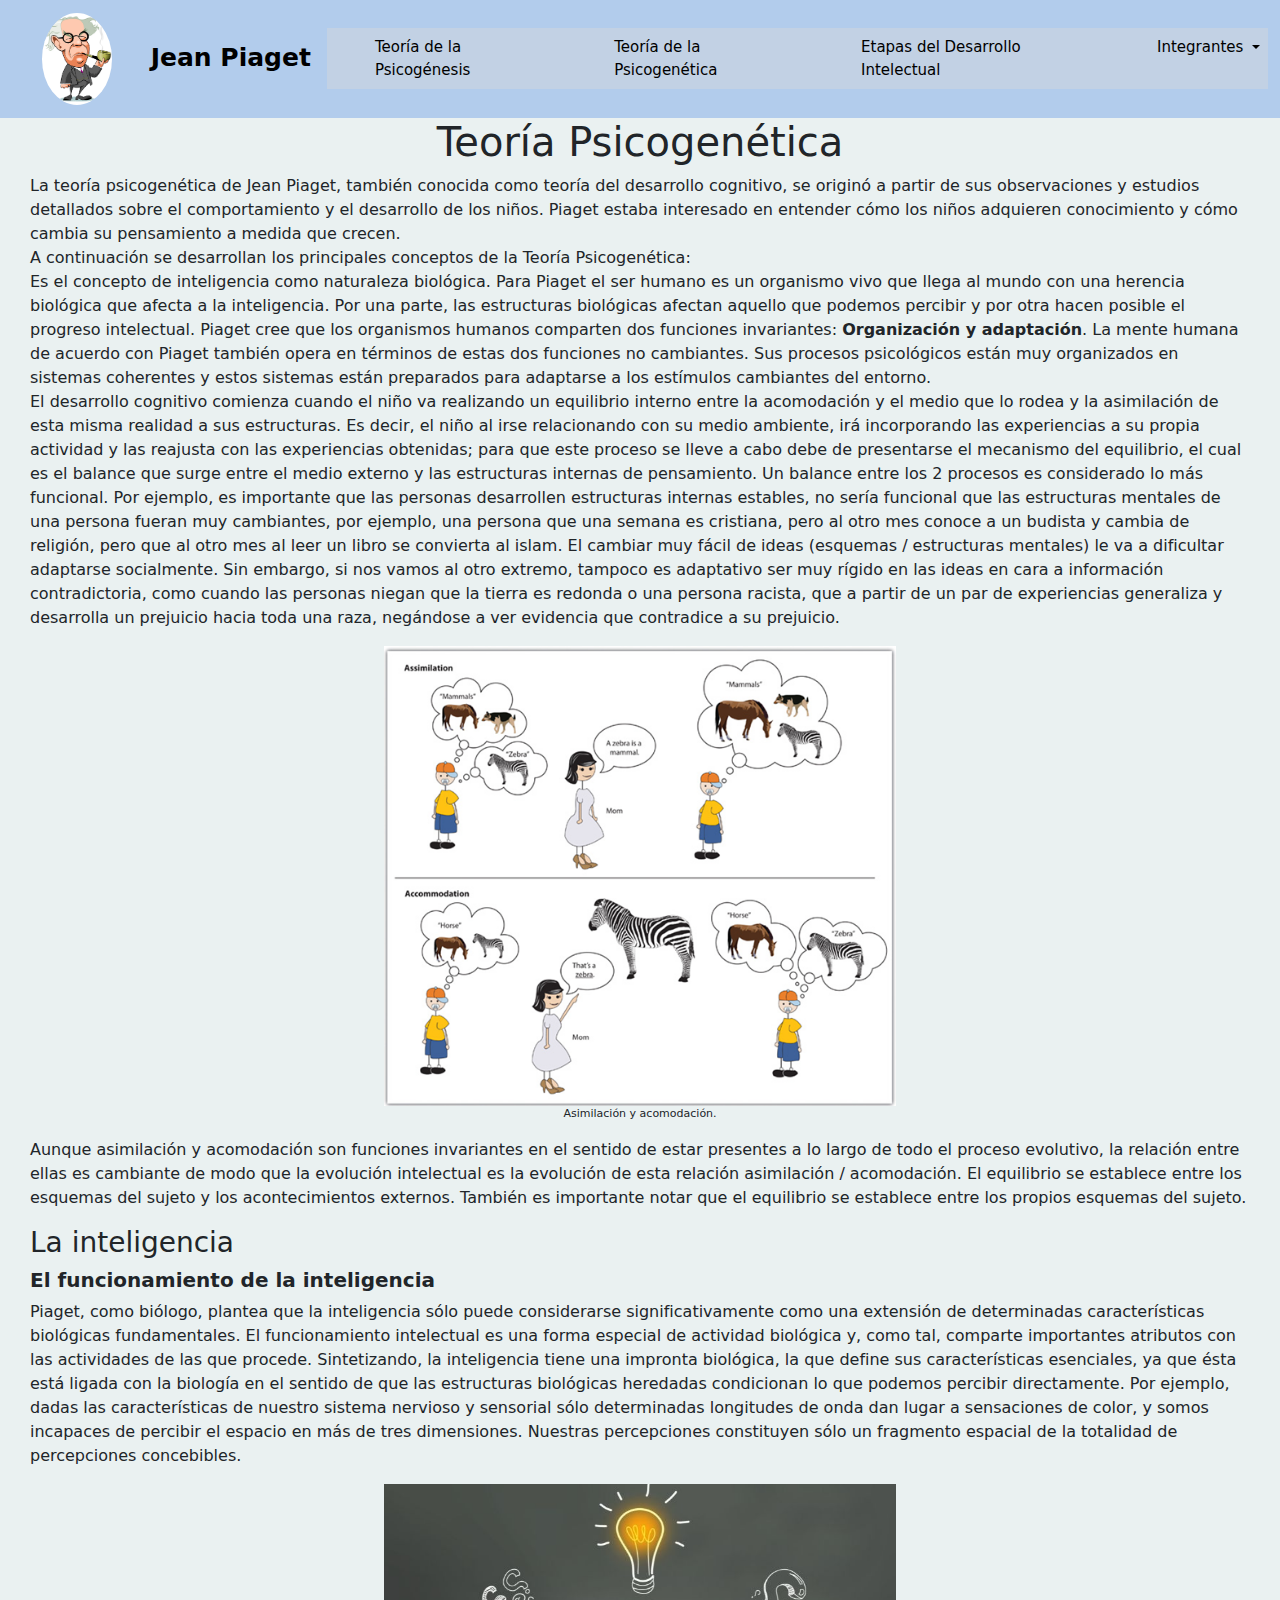
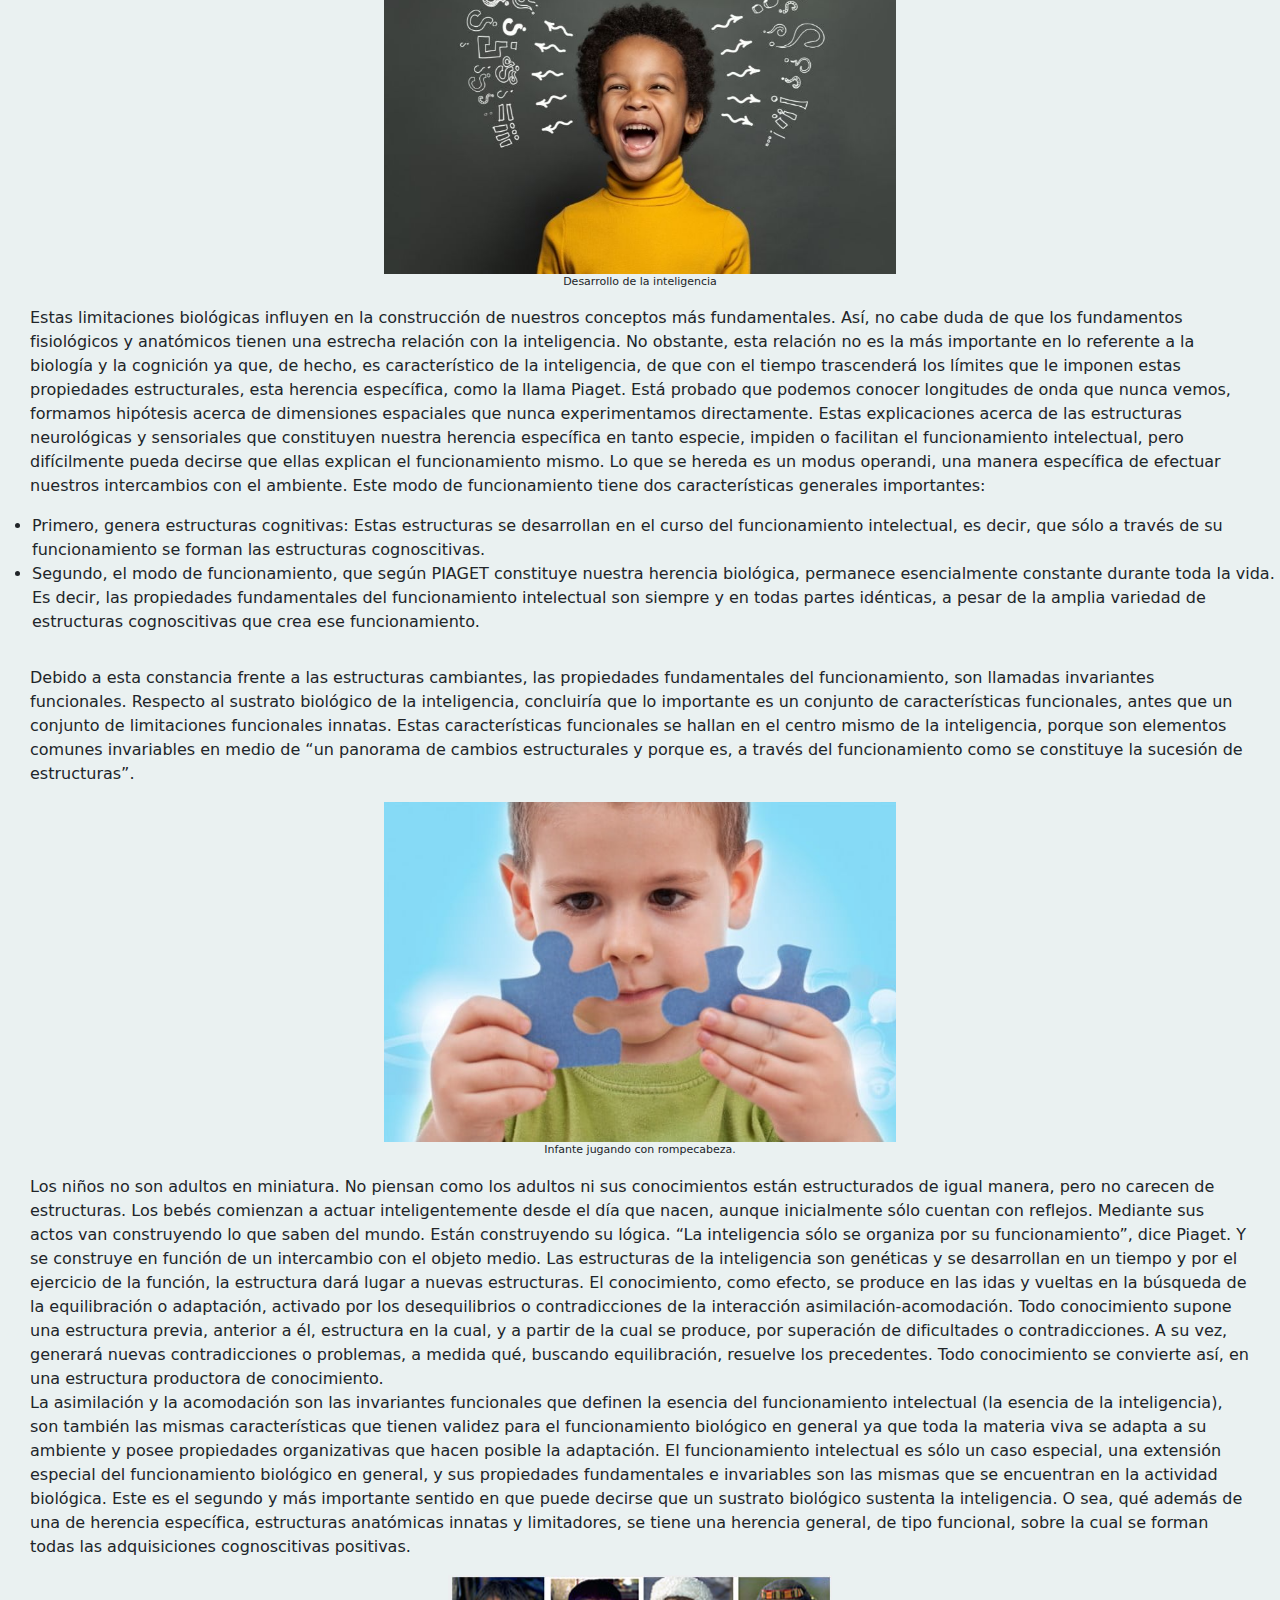
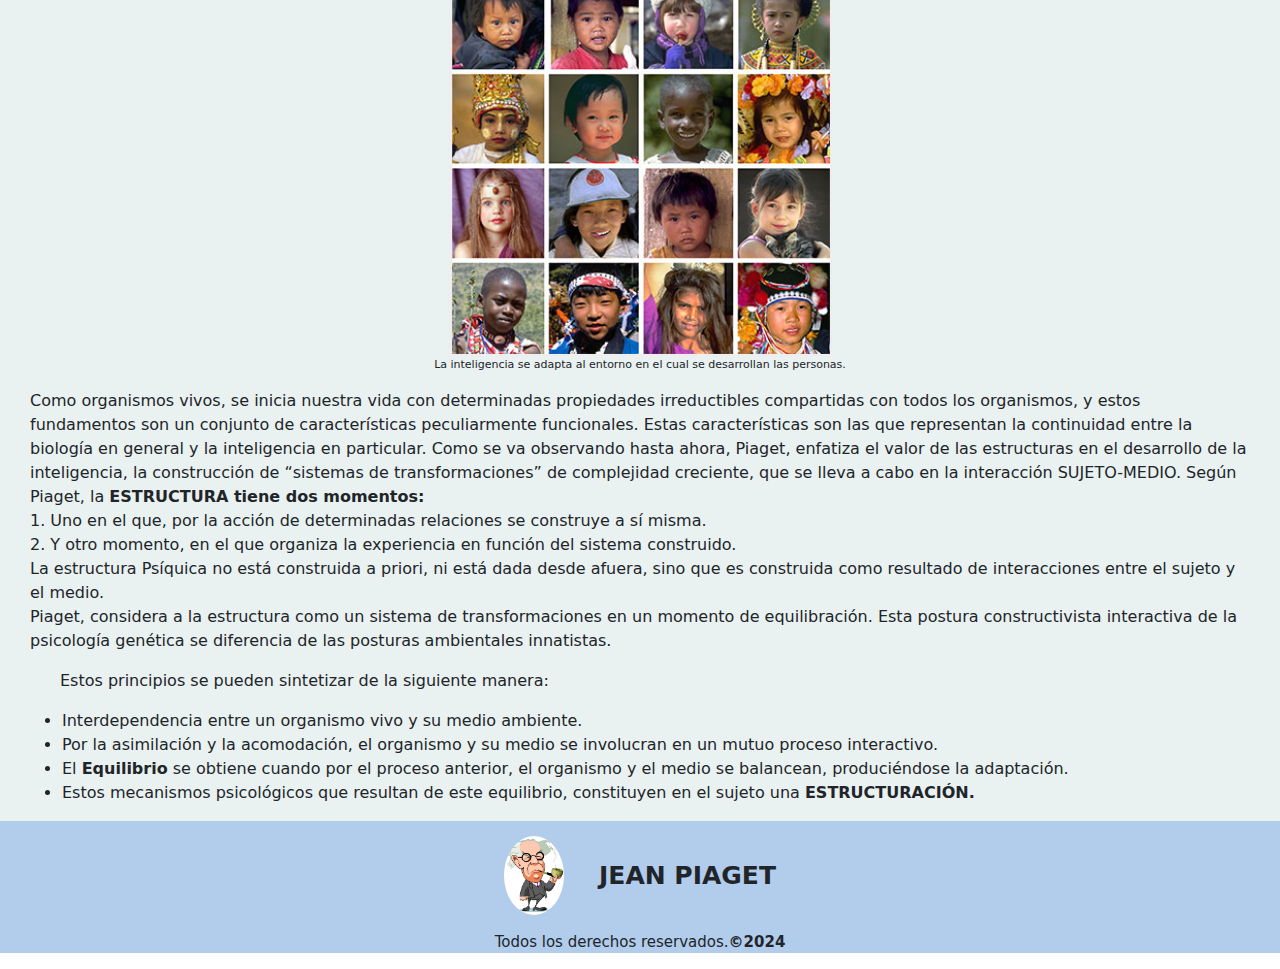
<file: page/psicogenetica.html>
<!DOCTYPE html>
<html lang="es">
<head>
    <meta charset="UTF-8">
    <meta name="viewport" content="width=device-width, initial-scale=1.0">
    <title>Jean Piaget</title>
    <link rel="stylesheet" href="/css/estilos.css">
    <!-- BOOTSTRAP-->
    <link href="https://cdn.jsdelivr.net/npm/bootstrap@5.3.3/dist/css/bootstrap.min.css" rel="stylesheet" integrity="sha384-QWTKZyjpPEjISv5WaRU9OFeRpok6YctnYmDr5pNlyT2bRjXh0JMhjY6hW+ALEwIH" crossorigin="anonymous">
    <link rel="preconnect" href="https://fonts.googleapis.com">
    <link rel="preconnect" href="https://fonts.gstatic.com" crossorigin>
    <link href="https://fonts.googleapis.com/css2?family=Abril+Fatface&family=Bree+Serif&family=Dancing+Script:wght@400..700&family=Josefin+Sans:ital,wght@1,300&family=Libre+Bodoni:ital@1&family=Lobster&family=Noto+Serif&family=Playfair+Display:ital,wght@0,500;1,500&family=Poppins:ital,wght@0,100;0,200;0,300;0,400;0,500;0,600;0,700;0,800;0,900;1,100;1,200;1,300;1,400;1,500;1,600;1,700;1,800;1,900&family=Raleway:ital@1&family=Ubuntu&family=Work+Sans&display=swap" rel="stylesheet">
</head>
<body>
    <header>
        <nav class="navbar navbar-expand-lg">
            <div class="container-fluid">
                <a class="navbar-brand" href="/index.html"><img src="/img/jeanC.png" alt=""> Jean Piaget</a>
                <button class="navbar-toggler" type="button" data-bs-toggle="collapse" data-bs-target="#navbarSupportedContent" aria-controls="navbarSupportedContent" aria-expanded="false" aria-label="Toggle navigation">
                    <span class="navbar-toggler-icon"></span>
                </button>
                <div class="collapse navbar-collapse" id="navbarSupportedContent">
                    <ul class="navbar-nav me-auto mb-2 mb-lg-0">
                        <li class="nav-item">
                            <a class="nav-link active" aria-current="page" href="/page/psicogenesis.html">Teoría de la Psicogénesis</a>
                        </li>
                        <li class="nav-item">
                            <a class="nav-link active" aria-current="page" href="/page/psicogenetica.html">Teoría de la Psicogenética</a>
                        </li>
                        <li class="nav-item">
                            <a class="nav-link active" aria-current="page" href="/page/desarrollo.html">Etapas del Desarrollo Intelectual</a>
                        </li>
                        <li class="nav-item dropdown">
                            <a class="nav-link active dropdown-toggle" href="#" role="button" data-bs-toggle="dropdown" aria-expanded="false">
                                Integrantes
                            </a>
                            <ul class="dropdown-menu">
                                <li><a class="dropdown-item" href="#">Ordoñez Jorgelina</a></li>
                                <li><hr class="dropdown-divider"></li>
                                <li><a class="dropdown-item" href="#">Palacios María Vanesa</a></li>
                                <li><hr class="dropdown-divider"></li>
                                <li><a class="dropdown-item" href="#">Santucho Carlos sebastián</a></li>
                                <li><hr class="dropdown-divider"></li>
                                <li><a class="dropdown-item" href="#">Abel Rodríguez</a></li>
                            </ul>
                        </li>
                    </div>
                </div>
        </nav>
    </header>
    <main>
        <div class="portada">
            <h1 class="title">Teoría Psicogenética</h1>
        </div>
        <div class="container-biografia">
            <p>
                La teoría psicogenética de Jean Piaget, también conocida como teoría del desarrollo cognitivo, se originó a partir de sus observaciones y estudios detallados sobre el comportamiento y el desarrollo de los niños. Piaget estaba interesado en entender cómo los niños adquieren conocimiento y cómo cambia su pensamiento a medida que crecen.
                <br>
                A continuación se desarrollan los principales conceptos de la Teoría Psicogenética: 
                <br>
                Es el concepto de inteligencia como naturaleza biológica. Para Piaget el ser humano es un organismo vivo que llega al mundo con una herencia biológica que afecta a la inteligencia. Por una parte, las estructuras biológicas afectan aquello que podemos percibir y por otra hacen posible el progreso intelectual. Piaget cree que los organismos humanos comparten dos funciones invariantes: <strong>Organización y adaptación</strong>. La mente humana de acuerdo con Piaget también opera en términos de estas dos funciones no cambiantes. Sus procesos psicológicos están muy organizados en sistemas coherentes y estos sistemas están preparados para adaptarse a los estímulos cambiantes del entorno. 
                <br>
                El desarrollo cognitivo comienza cuando el niño va realizando un equilibrio interno entre la acomodación y el medio que lo rodea y la asimilación de esta misma realidad a sus estructuras. Es decir, el niño al irse relacionando con su medio ambiente, irá incorporando las experiencias a su propia actividad y las reajusta con las experiencias obtenidas; para que este proceso se lleve a cabo debe de presentarse el mecanismo del equilibrio, el cual es el balance que surge entre el medio externo y las estructuras internas de pensamiento. Un balance entre los 2 procesos es considerado lo más funcional. Por ejemplo, es importante que las personas desarrollen estructuras internas estables, no sería funcional que las estructuras mentales de una persona fueran muy cambiantes, por ejemplo, una persona que una semana es cristiana, pero al otro mes conoce a un budista y cambia de religión, pero que al otro mes al leer un libro se convierta al islam. El cambiar muy fácil de ideas (esquemas / estructuras mentales) le va a dificultar adaptarse socialmente. Sin embargo, si nos vamos al otro extremo, tampoco es adaptativo ser muy rígido en las ideas en cara a información contradictoria, como cuando las personas niegan que la tierra es redonda o una persona racista, que a partir de un par de experiencias generaliza y desarrolla un prejuicio hacia toda una raza, negándose a ver evidencia que contradice a su prejuicio.
            </p>
            <div class="imagen1">
                <img class="foto1" src="/img/asimilacion.png" alt="">
                <p>Asimilación y acomodación.</p>
            </div>
            <p>
                Aunque asimilación y acomodación son funciones invariantes en el sentido de estar presentes a lo largo de todo el proceso evolutivo, la relación entre ellas es cambiante de modo que la evolución intelectual es la evolución de esta relación asimilación / acomodación. El equilibrio se establece entre los esquemas del sujeto y los acontecimientos externos. También es importante notar que el equilibrio se establece entre los propios esquemas del sujeto.
            </p>
            <h3 class="parrafos">La inteligencia</h3>
            <h5 class="parrafos"><strong>El funcionamiento de la inteligencia</strong></h5>
            <p class="parrafos">
                Piaget, como biólogo, plantea que la inteligencia sólo puede considerarse significativamente como una extensión de determinadas características biológicas fundamentales. El funcionamiento intelectual es una forma especial de actividad biológica y, como tal, comparte importantes atributos con las actividades de las que procede. Sintetizando, la inteligencia tiene una impronta biológica, la que define sus características esenciales, ya que ésta está ligada con la biología en el sentido de que las estructuras biológicas heredadas condicionan lo que podemos percibir directamente. Por ejemplo, dadas las características de nuestro sistema nervioso y sensorial sólo determinadas longitudes de onda dan lugar a sensaciones de color, y somos incapaces de percibir el espacio en más de tres dimensiones. Nuestras percepciones constituyen sólo un fragmento espacial de la totalidad de percepciones concebibles.
            </p>
            <div class="imagen1">
                <img class="foto2" src="/img/inteligencia.png" alt="">
                <p class="pie-img">Desarrollo de la inteligencia</p>
            </div>
            <p class="parrafos">
                Estas limitaciones biológicas influyen en la construcción de nuestros conceptos más fundamentales. Así, no cabe duda de que los fundamentos fisiológicos y anatómicos tienen una estrecha relación con la inteligencia. No obstante, esta relación no es la más importante en lo referente a la biología y la cognición ya que, de hecho, es característico de la inteligencia, de que con el tiempo trascenderá los límites que le imponen estas propiedades estructurales, esta herencia específica, como la llama Piaget. Está probado que podemos conocer longitudes de onda que nunca vemos, formamos hipótesis acerca de dimensiones espaciales que nunca experimentamos directamente. Estas explicaciones acerca de las estructuras neurológicas y sensoriales que constituyen nuestra herencia específica en tanto especie, impiden o facilitan el funcionamiento intelectual, pero difícilmente pueda decirse que ellas explican el funcionamiento mismo.  Lo que se hereda es un modus operandi, una manera específica de efectuar nuestros intercambios con el ambiente. Este modo de funcionamiento tiene dos características generales importantes:
                <ul>
                    <li>Primero, genera estructuras cognitivas: Estas estructuras se desarrollan en el curso del funcionamiento intelectual, es decir, que sólo a través de su funcionamiento se forman las estructuras cognoscitivas.</li>
                    <li>Segundo, el modo de funcionamiento, que según PIAGET constituye nuestra herencia biológica, permanece esencialmente constante durante toda la vida. Es decir, las propiedades fundamentales del funcionamiento intelectual son siempre y en todas partes idénticas, a pesar de la amplia variedad de estructuras cognoscitivas que crea ese funcionamiento.</li>
                </ul>
            </p>
            <p>
                Debido a esta constancia frente a las estructuras cambiantes, las propiedades fundamentales del funcionamiento, son llamadas invariantes funcionales. Respecto al sustrato biológico de la inteligencia, concluiría que lo importante es un conjunto de características funcionales, antes que un conjunto de limitaciones funcionales innatas. Estas características funcionales se hallan en el centro mismo de la inteligencia, porque son elementos comunes invariables en medio de “un panorama de cambios estructurales y porque es, a través del funcionamiento como se constituye la sucesión de estructuras”.
            </p>
            <div class="imagen1">
                <img class="foto3" src="/img/rompecabezas.png" alt="">
                <p class="foto-flia">Infante jugando con rompecabeza.</p>
            </div>
            <p class="parrafos">
                Los niños no son adultos en miniatura. No piensan como los adultos ni sus conocimientos están estructurados de igual manera, pero no carecen de estructuras. Los bebés comienzan a actuar inteligentemente desde el día que nacen, aunque inicialmente sólo cuentan con reflejos. Mediante sus actos van construyendo lo que saben del mundo. Están construyendo su lógica. “La inteligencia sólo se organiza por su funcionamiento”, dice Piaget. Y se construye en función de un intercambio con el objeto medio. Las estructuras de la inteligencia son genéticas y se desarrollan en un tiempo y por el ejercicio de la función, la estructura dará lugar a nuevas estructuras. El conocimiento, como efecto, se produce en las idas y vueltas en la búsqueda de la equilibración o adaptación, activado por los desequilibrios o contradicciones de la interacción asimilación-acomodación. Todo conocimiento supone una estructura previa, anterior a él, estructura en la cual, y a partir de la cual se produce, por superación de dificultades o contradicciones. A su vez, generará nuevas contradicciones o problemas, a medida qué, buscando equilibración, resuelve los precedentes. Todo conocimiento se convierte así, en una estructura productora de conocimiento. <br>
                La asimilación y la acomodación son las invariantes funcionales que definen la esencia del funcionamiento intelectual (la esencia de la inteligencia), son también las mismas características que tienen validez para el funcionamiento biológico en general ya que toda la materia viva se adapta a su ambiente y posee propiedades organizativas que hacen posible la adaptación. El funcionamiento intelectual es sólo un caso especial, una extensión especial del funcionamiento biológico en general, y sus propiedades fundamentales e invariables son las mismas que se encuentran en la actividad biológica. Este es el segundo y más importante sentido en que puede decirse que un sustrato biológico sustenta la inteligencia. O sea, qué además de una de herencia específica, estructuras anatómicas innatas y limitadores, se tiene una herencia general, de tipo funcional, sobre la cual se forman todas las adquisiciones cognoscitivas positivas.
            </p>
            <div class="imagen1">
                <img class="foto4" src="/img/culturas.png" alt="">
                <p class="pie-img">La inteligencia se adapta al entorno en el cual se desarrollan las personas.</p>
            </div>
            <p class="parrafos">
                Como organismos vivos, se inicia nuestra vida con determinadas propiedades irreductibles compartidas con todos los organismos, y estos fundamentos son un conjunto de características peculiarmente funcionales. Estas características son las que representan la continuidad entre la biología en general y la inteligencia en particular. Como se va observando hasta ahora, Piaget, enfatiza el valor de las estructuras en el desarrollo de la inteligencia, la construcción de “sistemas de transformaciones” de complejidad creciente, que se lleva a cabo en la interacción SUJETO-MEDIO. Según Piaget, la <strong>ESTRUCTURA tiene dos momentos:</strong> <br>
                1. Uno en el que, por la acción de determinadas relaciones se construye a sí misma. <br>
                2. Y otro momento, en el que organiza la experiencia en función del sistema construido. <br>
                La estructura Psíquica no está construida a priori, ni está dada desde afuera, sino que es construida como resultado de interacciones entre el sujeto y el medio. <br>
                Piaget, considera a la estructura como un sistema de transformaciones en un momento de equilibración. Esta postura constructivista interactiva de la psicología genética se diferencia de las posturas ambientales innatistas.
                <br>
            </p>
            <div class="parrafos">
                <p class="parrafos">Estos principios se pueden sintetizar de la siguiente manera:</p>
                <ul>
                    <li>Interdependencia entre un organismo vivo y su medio ambiente.</li>
                    <li>Por la asimilación y la acomodación, el organismo y su medio se involucran en un mutuo proceso interactivo.</li>
                    <li>El <strong>Equilibrio</strong> se obtiene cuando por el proceso anterior, el organismo y el medio se balancean, produciéndose la adaptación.</li>
                    <li>Estos mecanismos psicológicos que resultan de este equilibrio, constituyen en el sujeto una <strong>ESTRUCTURACIÓN.</strong></li>
                </ul>
            </div>  
        </div>
    </main>
    <footer>
        <div class="container-pie">
            <img class="pie" src="/img/jeanC.png" alt="">
            <p>JEAN PIAGET</p>
        </div>
        <p class="copy">Todos los derechos reservados. <strong> &copy;2024 </strong></p>
    </footer>
    <script src="https://cdn.jsdelivr.net/npm/bootstrap@5.3.3/dist/js/bootstrap.bundle.min.js" integrity="sha384-YvpcrYf0tY3lHB60NNkmXc5s9fDVZLESaAA55NDzOxhy9GkcIdslK1eN7N6jIeHz" crossorigin="anonymous"></script>    
</body>
</html>
</file>
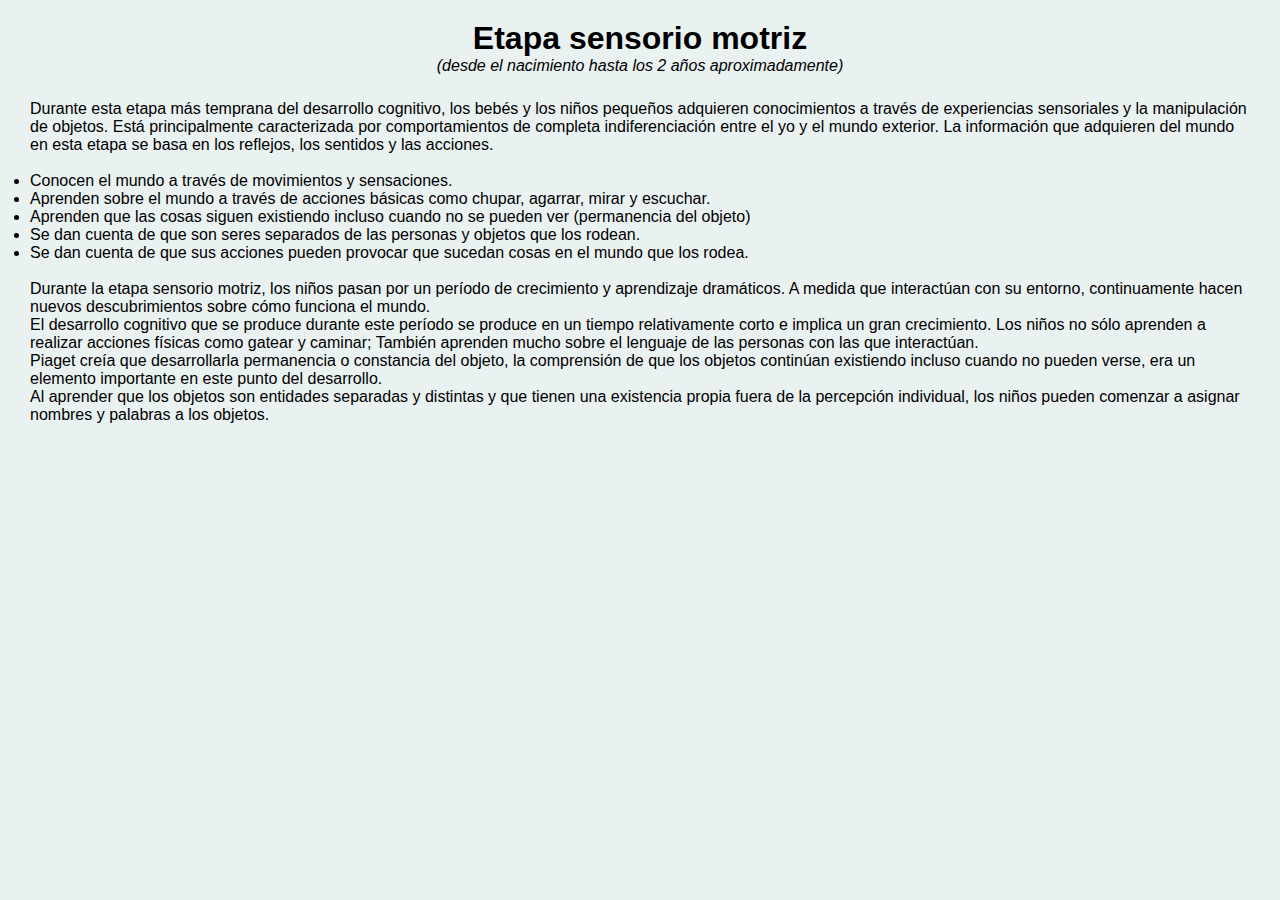
<file: page/sensorio.html>
<!DOCTYPE html>
<html lang="en">
<head>
    <meta charset="UTF-8">
    <meta name="viewport" content="width=device-width, initial-scale=1.0">
    <title>Sensorio-motora</title>
    <link rel="stylesheet" href="/css/estilos.css">
    <link rel="preconnect" href="https://fonts.googleapis.com">
    <link rel="preconnect" href="https://fonts.gstatic.com" crossorigin>
    <link href="https://fonts.googleapis.com/css2?family=Abril+Fatface&family=Bree+Serif&family=Dancing+Script:wght@400..700&family=Josefin+Sans:ital,wght@1,300&family=Libre+Bodoni:ital@1&family=Lobster&family=Noto+Serif&family=Playfair+Display:ital,wght@0,500;1,500&family=Poppins:ital,wght@0,100;0,200;0,300;0,400;0,500;0,600;0,700;0,800;0,900;1,100;1,200;1,300;1,400;1,500;1,600;1,700;1,800;1,900&family=Raleway:ital@1&family=Ubuntu&family=Work+Sans&display=swap" rel="stylesheet">
</head>
<body class="letra">
    <main>
        <div class="inicio">
            <h1> Etapa sensorio motriz</h1>
            <i>(desde el nacimiento hasta los 2 años aproximadamente)</i>
        </div>
        <div class="container-biografia">
            <p>
                Durante esta etapa más temprana del desarrollo cognitivo, los bebés y los niños pequeños adquieren conocimientos a través de experiencias sensoriales y la manipulación de objetos. Está principalmente caracterizada por comportamientos de completa indiferenciación entre el yo y el mundo exterior. La información que adquieren del mundo en esta etapa se basa en los reflejos, los sentidos y las acciones. 
                <br>
                <br>
                <ul class="parrafos">
                    <li>Conocen el mundo a través de movimientos y sensaciones.</li>
                    <li>Aprenden sobre el mundo a través de acciones básicas como chupar, agarrar, mirar y escuchar.</li>
                    <li>Aprenden que las cosas siguen existiendo incluso cuando no se pueden ver (permanencia del objeto)</li>
                    <li>Se dan cuenta de que son seres separados de las personas y objetos que los rodean.</li>
                    <li>Se dan cuenta de que sus acciones pueden provocar que sucedan cosas en el mundo que los rodea.</li>
                </ul> <br>
            </p>
            <p>
                Durante la etapa sensorio motriz, los niños pasan por un período de crecimiento y aprendizaje dramáticos. A medida que interactúan con su entorno, continuamente hacen nuevos descubrimientos sobre cómo funciona el mundo. <br>
                El desarrollo cognitivo que se produce durante este período se produce en un tiempo relativamente corto e implica un gran crecimiento. Los niños no sólo aprenden a realizar acciones físicas como gatear y caminar; También aprenden mucho sobre el lenguaje de las personas con las que interactúan. <br>
                Piaget creía que desarrollarla permanencia o constancia del objeto, la comprensión de que los objetos continúan existiendo incluso cuando no pueden verse, era un elemento importante en este punto del desarrollo. <br>
                Al aprender que los objetos son entidades separadas y distintas y que tienen una existencia propia fuera de la percepción individual, los niños pueden comenzar a asignar nombres y palabras a los objetos. 
                <br> <br>
            </p>
        </div>
    </main>   
</body>
</html>
</file>
<file: css/estilos.css>
*{
    margin: 0;
    padding: 0;
    box-sizing: border-box;
}

body{
    background-color: rgb(234, 241, 241);
}

@media (max-width: 768px){

    nav{
        background-color: #b2ccec;
    }
    
    .container-fluid .navbar-brand{
        font-size: 40px;
        font-weight: bold;
    }
    
    #navbarSupportedContent{
        background-color: #c2d1e4;
    }
    
    ul .dropdown-menu{
        background-color: #c2d1e4;
    }
    
    .navbar-brand img{
        width: 60px;
        margin-left: 50px;
        border-radius: 50%;
        background-color: rgb(234, 241, 241);
    }
    
    main{
        display: flex;
        flex-direction: column;
        background-color: rgb(234, 241, 241);
        font-size: 14px;
    }
    
    .title{
        margin-top: 20px;
        text-align: center;
        font-size: 26px;
    }
    
    .portada{
        display: flex;
        flex-direction: column;
        text-align: center;
    }

    .foto-principal{
        width: 85%;
        margin: 5px auto;
    }

    .img-pie{
        display: flex;
        flex-direction: column;
        text-align: center;
    }

    .pie-img{
        padding: 5px;
        font-size: 8px;
        margin: 0 5px;
    }

    .familia{
        width: 80%;
        margin: 0 auto;
        margin-bottom: 3px;
    }
    
    .container-biografia{
        width: 100%;
        display: flex;
        flex-direction: column;
    }
    
    .sub-title1{
        padding: 5px;
        margin-left: 30px;
    }

    .container-biografia p{
        margin-left: 20px;
        margin-right: 20px;
        text-align: left;
    }

    .foto-flia{
        font-size: 10px;
        margin: 0 7px;
    }

    .biografia{
        margin-left: 10px;
        font-size: 12px;

    }

    footer{
        display: flex;
        flex-direction: column;
        align-items: center;
        text-align: center;
        padding: 5px;
        background-color: #b2ccec;
    }

    .container-pie{
        display: flex;
        flex-direction: row;
        align-items: center;
        justify-content: center;
    }

    .pie{
        width: 10%;
        border-radius: 50%;
    }

    .container-pie p{
        font-size: 15px;
        font-weight: bold;
        margin-left: 20px;
    }

    .copy{
        font-size: 12px;
    }

    /*psicogenetica*/

    .parrafos{
        margin-left: 20px;
        margin-right: 20px;
        text-align: left;
    }

    .foto1, .foto2, .foto3{
        width: 80%;
        margin: 0 auto;
        margin-bottom: 3px;
    }

    .foto4{
        width: 60%;
        margin: 0 auto;
        margin-bottom: 3px;
    }

    /*psicogenesis*/
    .imagen1{
        display: flex;
        flex-direction: column;
    }

    .imagen1 img{
        justify-content: center;
    }

    .genesis{
        width: 90%;
        margin: 0 auto;
    }

    .imagen1 p{
        text-align: center;
        font-size: 11px;
    }

    /*Desarrollo 4 etapas*/

    .container-etapas{
        display: flex;
        flex-direction: column;
        text-align: center;
        gap: 5px;
        margin-bottom: 5px;
    }

    .container-etapas img{
        width: 70%;
        height: 150px;
        margin-top: 10px;
        border-radius: 3px;
        object-fit: cover;
        
    }

    .container-etapas p{
        font-size: 15px;
        text-align: center;
        
    }

    .card .leyenda{
        text-decoration: none;
        color: black;
    }

    .container-etapas .card{
        width: 70%;
        margin-left: 70px;
        border: 2px solid rgb(180, 180, 221);
        box-shadow: 0 4px 8px rgba(180, 180, 221);
        background-color: #ebf8fa;
        text-align: center;
    }  
    
    /*sensorio*/
    .letra{
        font-family: Verdana, Geneva, Tahoma, sans-serif;
        font-size: 14px;
    }

    .inicio{
        display: flex;
        flex-direction: column;
        align-items: center;
        margin-top: 20px;
        margin-bottom: 20px;
    }


}

/*Estilos para pantallas medianas y grandes */

@media (min-width: 769px) {
    main{
        background-color: rgb(234, 241, 241);
    }

    nav{
        background-color: #b2ccec;
    }

    .navbar-brand img{
        width: 70px;
        margin-left: 130px;
        border-radius: 50%;
    }

    #navbarSupportedContent{
        background-color: #c2d1e4;
    }

    .navbar-expand-lg .navbar-collapse a{
        margin-left: 40px;
        font-size: 15px;
    }

    .container-fluid .navbar-brand img{
        margin-left: 30px;
        margin-right: 30px;
    }

    .container-fluid .navbar-brand{
        font-size: 25px;
        font-weight: bold;
    }

    .container-fluid .navbar-brand:hover{
        color: #054daa;
    }

    .collapse .nav-item a:hover{
        color: #054daa;
        font-weight: bold;
    }

    ul .dropdown-menu{
        background-color: #c2d1e4;
    }

    .dropdown-menu .dropdown-item:hover{
        background-color: transparent;
    }

    .title{
        text-align: center;
    }

    .portada img{
        display: block;
        margin: 0 auto;
        margin-bottom: 2px;
    }

    .pie-img{
        text-align: center;
        font-size: 12px;
        
    }

    .sub-title1{
        margin-left: 30px;
    }

    .container-biografia{
        display: flex;
        flex-direction: column;
    }

    .container-biografia p{
        margin-left: 30px;
        margin-right: 30px;
        text-align:left;
    }

    .img-pie{
        display: flex;
        flex-direction: column;
        justify-content: center;
        align-items: center;
    }

    .familia{
        width: 50%;
        margin-bottom: 2px;
    }

    .foto-flia{
        font-size: 12px;
    }
    

    .biografia{
        font-size: 10px;
    }

    /*FOOTER*/
    footer{
        background-color: #b2ccec;
    }

    footer p{
        margin-top: 0;
    }

    .container-pie{
        display: flex;
        justify-content: center;
        align-items: center;
    }

    .pie{
        width: 60px;
        border-radius: 50%;
        margin-top: 15px;
        margin-right: 20px;
    }

    .container-pie p{
        font-weight: bold;
        margin-left: 15px;
        margin-top: 15px;
        font-size: 25px;
        margin-bottom: 0;
    }

    .copy{
        display: flex;
        font-size: 15px;
        justify-content: center;
        margin-top: 1rem;
    }

    /*psicogenesis*/

    .imagen1 .genesis{
        width: 50%;
        margin: 0 auto;
    }

    /*psicogenetica*/

    .parrafos{
        margin-left: 30px;
        margin-right: 30px;
        text-align:left;
    }

    .foto1, .foto2, .foto3{
        width: 40%;
        margin: 0 auto;
    }

    .foto4{
        width: 30%;
        margin: 0 auto;
    }

    /*desarrollo*/
    .imagen1{
        display: flex;
        flex-direction: column;
    }

    .imagen1 p{
        text-align: center;
        font-size: 11px;
    }

    .container-etapas{
        display: flex;
        flex-wrap: wrap;
        gap: 20px;
        justify-content: center;
    }

    .container-etapas .card {
        border: 2px solid rgba(180, 180, 221);
        border-radius: 8px;
        overflow: hidden;
        width: 25%;
        box-shadow: 0 4px 8px rgba(180, 180, 221);
        background-color: #ebf8fa;
        text-align: center;
        margin-bottom: 5px;
    }
    .card img{
        width: 60%;
        height: 200px;
        object-fit: cover;
        margin-top: 8px;
        border-radius: 5px;
    }

    .card img:hover {
        transform: scale(1.5);
    }

    .card .leyenda{
        text-decoration: none;
        margin: 0 auto;
        color: black;
    }

    .card a:hover{
        color: #d749f3;
    }

    /*sensorio*/

    .letra{
        font-family: Verdana, Geneva, Tahoma, sans-serif;
    }

    .inicio{
        display: flex;
        flex-direction: column;
        align-items: center;
        margin-top: 20px;
        margin-bottom: 25px;
    }
}
</file>
